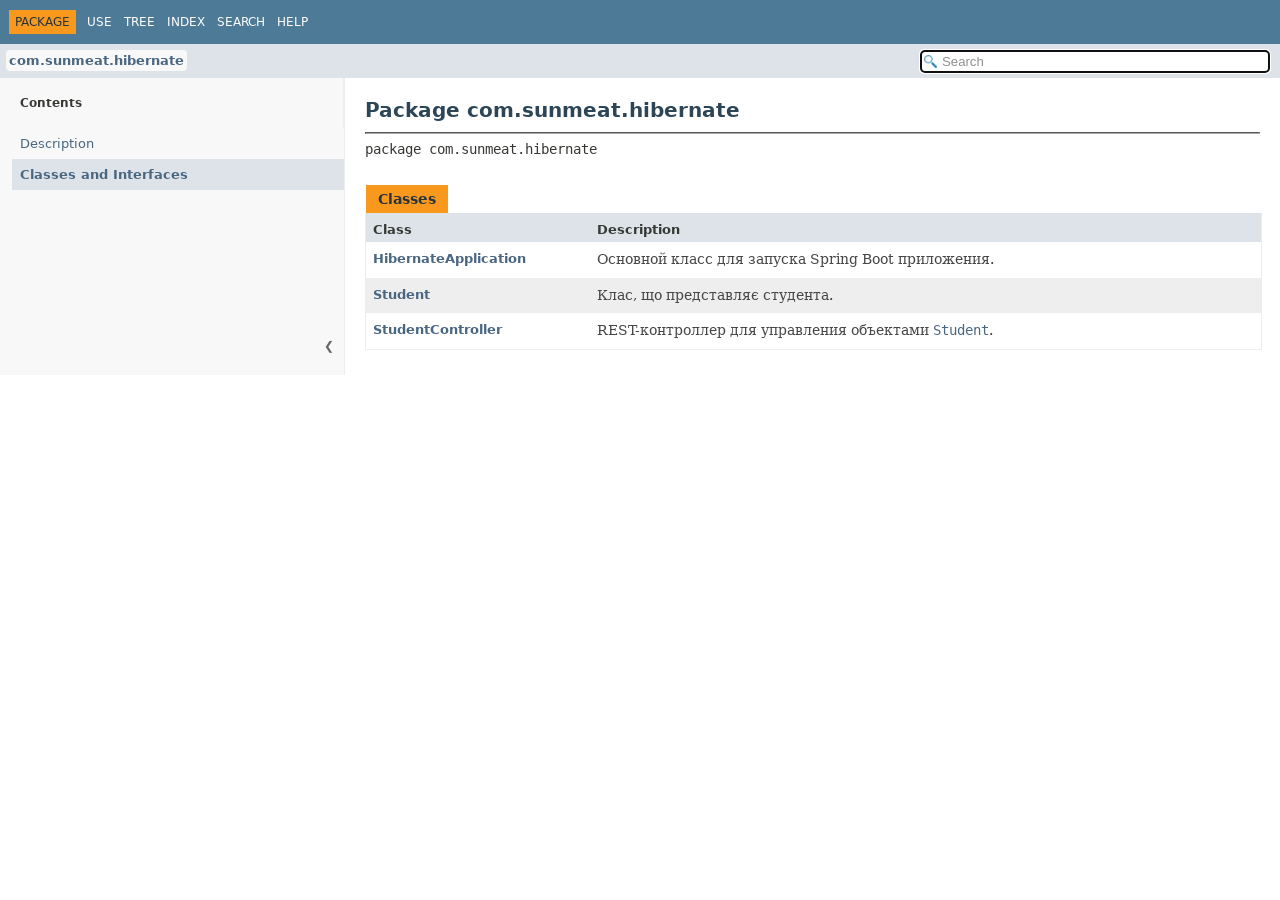
<file: hibernate/docs/index.html>
<!DOCTYPE HTML>
<html lang="ru">
<head>
<!-- Generated by javadoc (23) on Tue Nov 12 14:51:49 EET 2024 -->
<title>Generated Documentation (Untitled)</title>
<meta name="viewport" content="width=device-width, initial-scale=1">
<meta http-equiv="Content-Type" content="text/html; charset=utf-8">
<meta name="dc.created" content="2024-11-12">
<meta name="description" content="index redirect">
<meta name="generator" content="javadoc/IndexRedirectWriter">
<link rel="canonical" href="com/sunmeat/hibernate/package-summary.html">
<link rel="stylesheet" type="text/css" href="resource-files/stylesheet.css" title="Style">
<script type="text/javascript">window.location.replace('com/sunmeat/hibernate/package-summary.html')</script>
<noscript>
<meta http-equiv="Refresh" content="0;com/sunmeat/hibernate/package-summary.html">
</noscript>
</head>
<body class="index-redirect-page">
<main role="main">
<noscript>
<p>JavaScript is disabled on your browser.</p>
</noscript>
<p><a href="com/sunmeat/hibernate/package-summary.html">com/sunmeat/hibernate/package-summary.html</a></p>
</main>
</body>
</html>
</file>
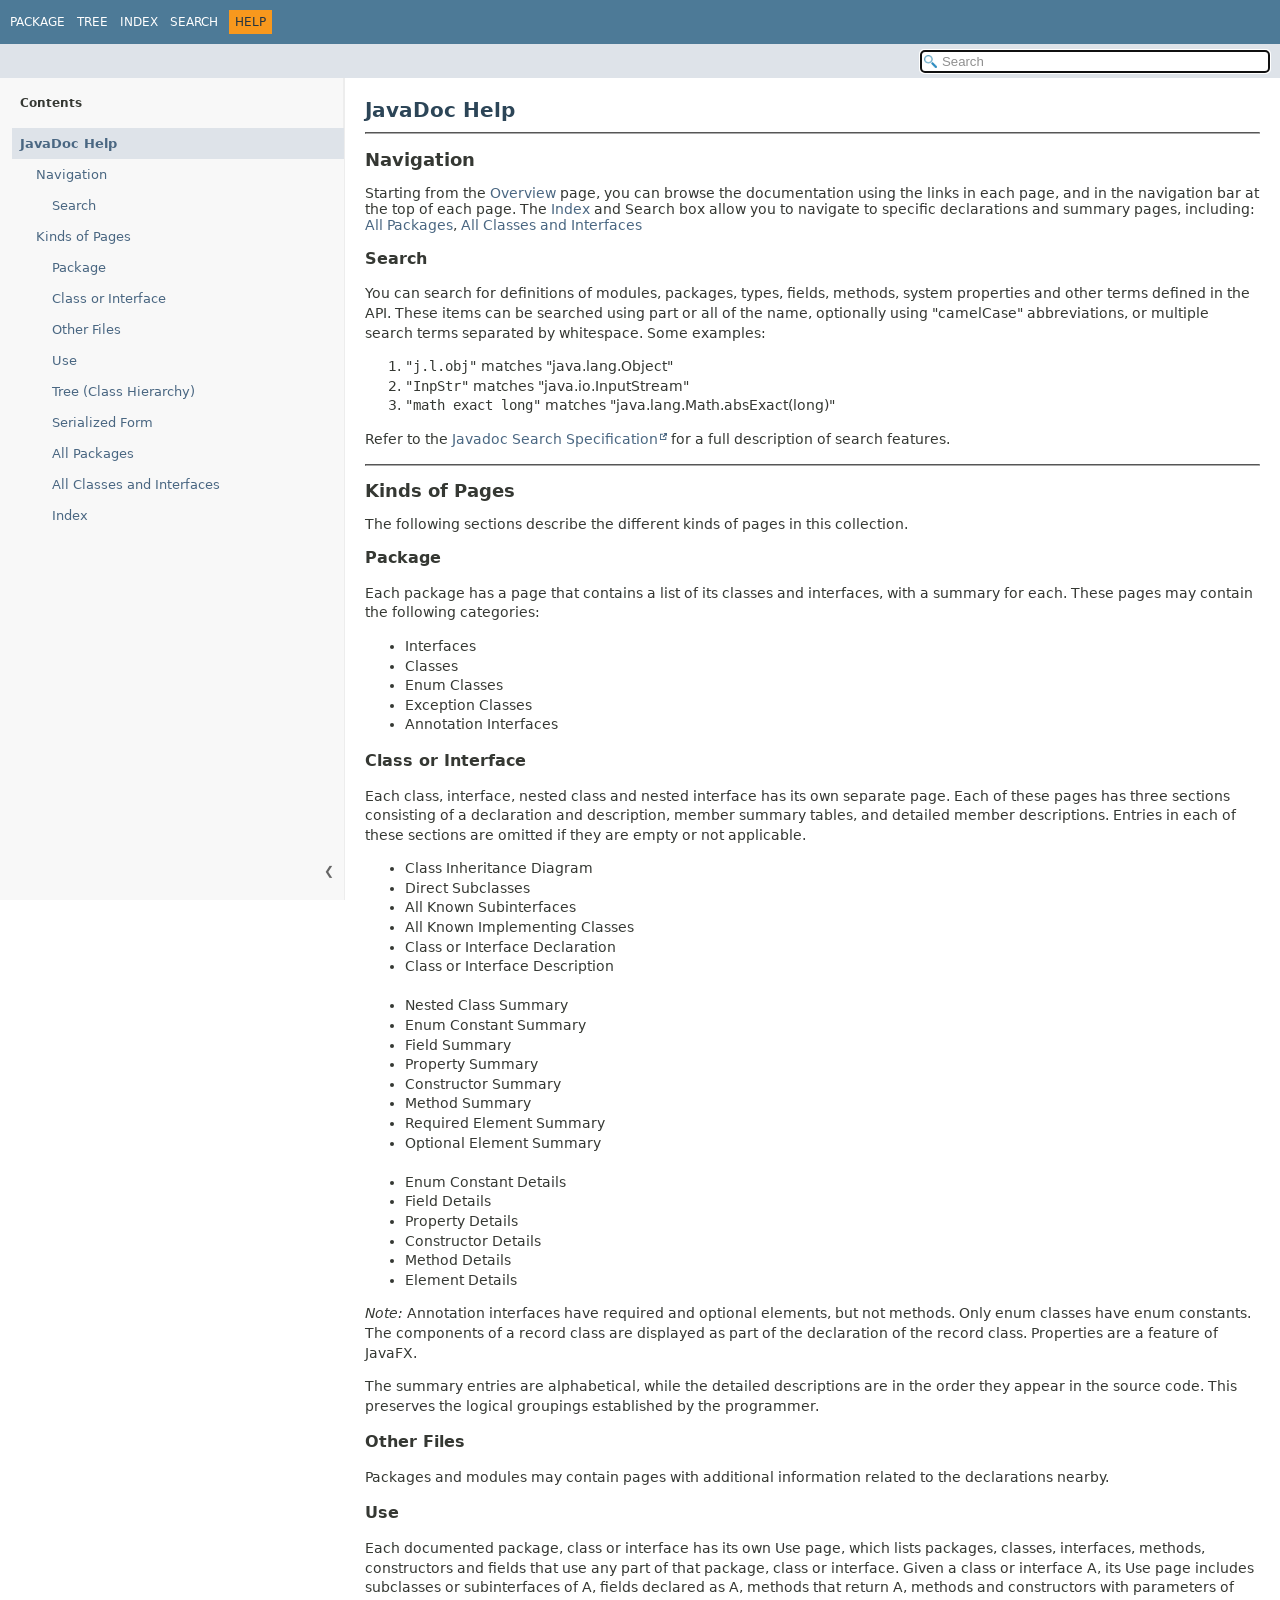
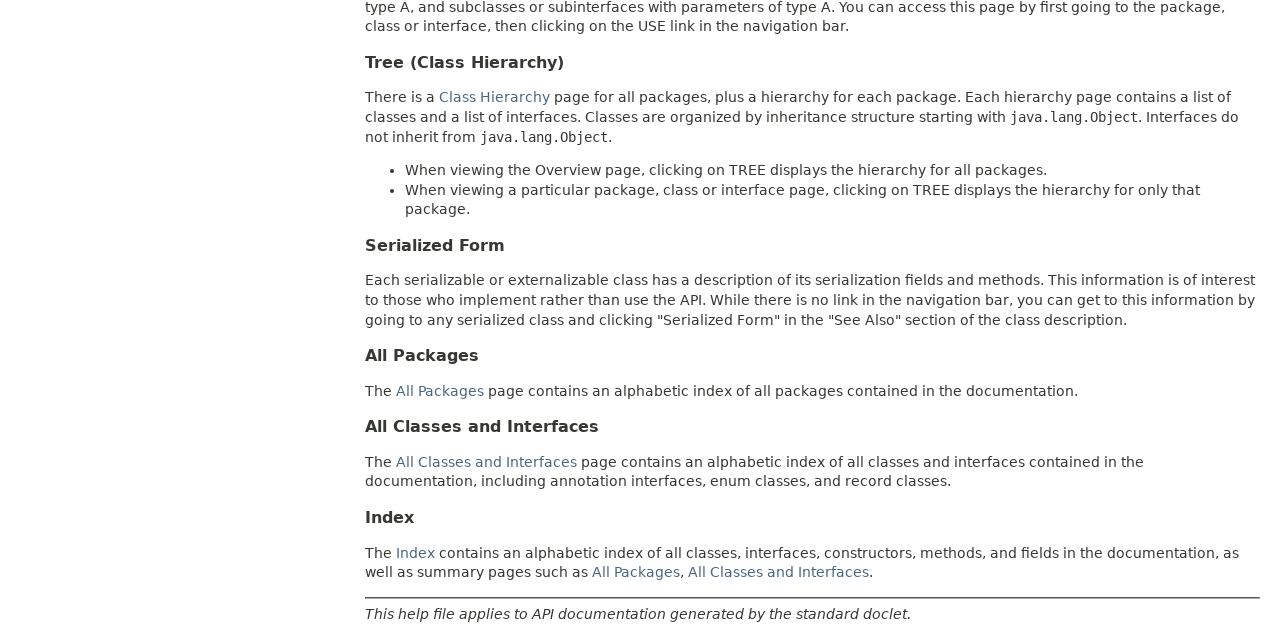
<file: hibernate/docs/help-doc.html>
<!DOCTYPE HTML>
<html lang="ru">
<head>
<!-- Generated by javadoc (23) on Tue Nov 12 14:51:49 EET 2024 -->
<title>API Help</title>
<meta name="viewport" content="width=device-width, initial-scale=1">
<meta http-equiv="Content-Type" content="text/html; charset=utf-8">
<meta name="dc.created" content="2024-11-12">
<meta name="description" content="help">
<meta name="generator" content="javadoc/HelpWriter">
<link rel="stylesheet" type="text/css" href="resource-files/jquery-ui.min.css" title="Style">
<link rel="stylesheet" type="text/css" href="resource-files/stylesheet.css" title="Style">
<script type="text/javascript" src="script-files/script.js"></script>
<script type="text/javascript" src="script-files/jquery-3.7.1.min.js"></script>
<script type="text/javascript" src="script-files/jquery-ui.min.js"></script>
</head>
<body class="help-page">
<script type="text/javascript">const pathtoroot = "./";
loadScripts(document, 'script');</script>
<noscript>
<div>JavaScript is disabled on your browser.</div>
</noscript>
<header role="banner">
<nav role="navigation">
<!-- ========= START OF TOP NAVBAR ======= -->
<div class="top-nav" id="navbar-top">
<div class="nav-content">
<div class="nav-menu-button"><button id="navbar-toggle-button" aria-controls="navbar-top" aria-expanded="false" aria-label="Toggle navigation links"><span class="nav-bar-toggle-icon">&nbsp;</span><span class="nav-bar-toggle-icon">&nbsp;</span><span class="nav-bar-toggle-icon">&nbsp;</span></button></div>
<div class="skip-nav"><a href="#skip-navbar-top" title="Skip navigation links">Skip navigation links</a></div>
<ul id="navbar-top-firstrow" class="nav-list" title="Navigation">
<li><a href="com/sunmeat/hibernate/package-summary.html">Package</a></li>
<li><a href="overview-tree.html">Tree</a></li>
<li><a href="index-files/index-1.html">Index</a></li>
<li><a href="search.html">Search</a></li>
<li class="nav-bar-cell1-rev">Help</li>
</ul>
</div>
</div>
<div class="sub-nav">
<div class="nav-content">
<ol class="sub-nav-list"></ol>
<div class="nav-list-search">
<input type="text" id="search-input" disabled placeholder="Search" aria-label="Search in documentation" autocomplete="off">
<input type="reset" id="reset-search" disabled value="Reset">
</div>
</div>
</div>
<!-- ========= END OF TOP NAVBAR ========= -->
<span class="skip-nav" id="skip-navbar-top"></span></nav>
</header>
<div class="main-grid">
<nav role="navigation" class="toc" aria-label="Table of contents">
<div class="toc-header">Contents</div>
<button class="hide-sidebar"><span>Hide sidebar&nbsp;</span>&#10094;</button><button class="show-sidebar">&#10095;<span>&nbsp;Show sidebar</span></button>
<ol class="toc-list">
<li><a href="#" tabindex="0">JavaDoc Help</a>
<ol class="toc-list">
<li><a href="#help-navigation" tabindex="0">Navigation</a>
<ol class="toc-list">
<li><a href="#search" tabindex="0">Search</a></li>
</ol>
</li>
<li><a href="#help-pages" tabindex="0">Kinds of Pages</a>
<ol class="toc-list">
<li><a href="#package" tabindex="0">Package</a></li>
<li><a href="#class" tabindex="0">Class or Interface</a></li>
<li><a href="#doc-file" tabindex="0">Other Files</a></li>
<li><a href="#use" tabindex="0">Use</a></li>
<li><a href="#tree" tabindex="0">Tree (Class Hierarchy)</a></li>
<li><a href="#serialized-form" tabindex="0">Serialized Form</a></li>
<li><a href="#all-packages" tabindex="0">All Packages</a></li>
<li><a href="#all-classes" tabindex="0">All Classes and Interfaces</a></li>
<li><a href="#index" tabindex="0">Index</a></li>
</ol>
</li>
</ol>
</li>
</ol>
</nav>
<main role="main">
<h1 class="title">JavaDoc Help</h1>
<hr>
<div class="sub-title">
<h2 id="help-navigation">Navigation</h2>
Starting from the <a href="index.html">Overview</a> page, you can browse the documentation using the links in each page, and in the navigation bar at the top of each page. The <a href="index-files/index-1.html">Index</a> and Search box allow you to navigate to specific declarations and summary pages, including: <a href="allpackages-index.html">All Packages</a>, <a href="allclasses-index.html">All Classes and Interfaces</a>
<section class="help-section" id="search">
<h3>Search</h3>
<p>You can search for definitions of modules, packages, types, fields, methods, system properties and other terms defined in the API. These items can be searched using part or all of the name, optionally using "camelCase" abbreviations, or multiple search terms separated by whitespace. Some examples:</p>
<ol class="toc-list">
<li><code>"j.l.obj"</code> matches "java.lang.Object"</li>
<li><code>"InpStr"</code> matches "java.io.InputStream"</li>
<li><code>"math exact long"</code> matches "java.lang.Math.absExact(long)"</li>
</ol>
<p>Refer to the <a href="https://docs.oracle.com/en/java/javase/23/docs/specs/javadoc/javadoc-search-spec.html">Javadoc Search Specification</a> for a full description of search features.</p>
</section>
</div>
<hr>
<div class="sub-title">
<h2 id="help-pages">Kinds of Pages</h2>
The following sections describe the different kinds of pages in this collection.
<section class="help-section" id="package">
<h3>Package</h3>
<p>Each package has a page that contains a list of its classes and interfaces, with a summary for each. These pages may contain the following categories:</p>
<ul class="help-section-list">
<li>Interfaces</li>
<li>Classes</li>
<li>Enum Classes</li>
<li>Exception Classes</li>
<li>Annotation Interfaces</li>
</ul>
</section>
<section class="help-section" id="class">
<h3>Class or Interface</h3>
<p>Each class, interface, nested class and nested interface has its own separate page. Each of these pages has three sections consisting of a declaration and description, member summary tables, and detailed member descriptions. Entries in each of these sections are omitted if they are empty or not applicable.</p>
<ul class="help-section-list">
<li>Class Inheritance Diagram</li>
<li>Direct Subclasses</li>
<li>All Known Subinterfaces</li>
<li>All Known Implementing Classes</li>
<li>Class or Interface Declaration</li>
<li>Class or Interface Description</li>
</ul>
<br>
<ul class="help-section-list">
<li>Nested Class Summary</li>
<li>Enum Constant Summary</li>
<li>Field Summary</li>
<li>Property Summary</li>
<li>Constructor Summary</li>
<li>Method Summary</li>
<li>Required Element Summary</li>
<li>Optional Element Summary</li>
</ul>
<br>
<ul class="help-section-list">
<li>Enum Constant Details</li>
<li>Field Details</li>
<li>Property Details</li>
<li>Constructor Details</li>
<li>Method Details</li>
<li>Element Details</li>
</ul>
<p><span class="help-note">Note:</span> Annotation interfaces have required and optional elements, but not methods. Only enum classes have enum constants. The components of a record class are displayed as part of the declaration of the record class. Properties are a feature of JavaFX.</p>
<p>The summary entries are alphabetical, while the detailed descriptions are in the order they appear in the source code. This preserves the logical groupings established by the programmer.</p>
</section>
<section class="help-section" id="doc-file">
<h3>Other Files</h3>
<p>Packages and modules may contain pages with additional information related to the declarations nearby.</p>
</section>
<section class="help-section" id="use">
<h3>Use</h3>
<p>Each documented package, class or interface has its own Use page, which lists packages, classes, interfaces, methods, constructors and fields that use any part of that package, class or interface. Given a class or interface A, its Use page includes subclasses or subinterfaces of A, fields declared as A, methods that return A, methods and constructors with parameters of type A, and subclasses or subinterfaces with parameters of type A. You can access this page by first going to the package, class or interface, then clicking on the USE link in the navigation bar.</p>
</section>
<section class="help-section" id="tree">
<h3>Tree (Class Hierarchy)</h3>
<p>There is a <a href="overview-tree.html">Class Hierarchy</a> page for all packages, plus a hierarchy for each package. Each hierarchy page contains a list of classes and a list of interfaces. Classes are organized by inheritance structure starting with <code>java.lang.Object</code>. Interfaces do not inherit from <code>java.lang.Object</code>.</p>
<ul class="help-section-list">
<li>When viewing the Overview page, clicking on TREE displays the hierarchy for all packages.</li>
<li>When viewing a particular package, class or interface page, clicking on TREE displays the hierarchy for only that package.</li>
</ul>
</section>
<section class="help-section" id="serialized-form">
<h3>Serialized Form</h3>
<p>Each serializable or externalizable class has a description of its serialization fields and methods. This information is of interest to those who implement rather than use the API. While there is no link in the navigation bar, you can get to this information by going to any serialized class and clicking "Serialized Form" in the "See Also" section of the class description.</p>
</section>
<section class="help-section" id="all-packages">
<h3>All Packages</h3>
<p>The <a href="allpackages-index.html">All Packages</a> page contains an alphabetic index of all packages contained in the documentation.</p>
</section>
<section class="help-section" id="all-classes">
<h3>All Classes and Interfaces</h3>
<p>The <a href="allclasses-index.html">All Classes and Interfaces</a> page contains an alphabetic index of all classes and interfaces contained in the documentation, including annotation interfaces, enum classes, and record classes.</p>
</section>
<section class="help-section" id="index">
<h3>Index</h3>
<p>The <a href="index-files/index-1.html">Index</a> contains an alphabetic index of all classes, interfaces, constructors, methods, and fields in the documentation, as well as summary pages such as <a href="allpackages-index.html">All Packages</a>, <a href="allclasses-index.html">All Classes and Interfaces</a>.</p>
</section>
</div>
<hr>
<span class="help-footnote">This help file applies to API documentation generated by the standard doclet.</span></main>
</div>
</body>
</html>
</file>
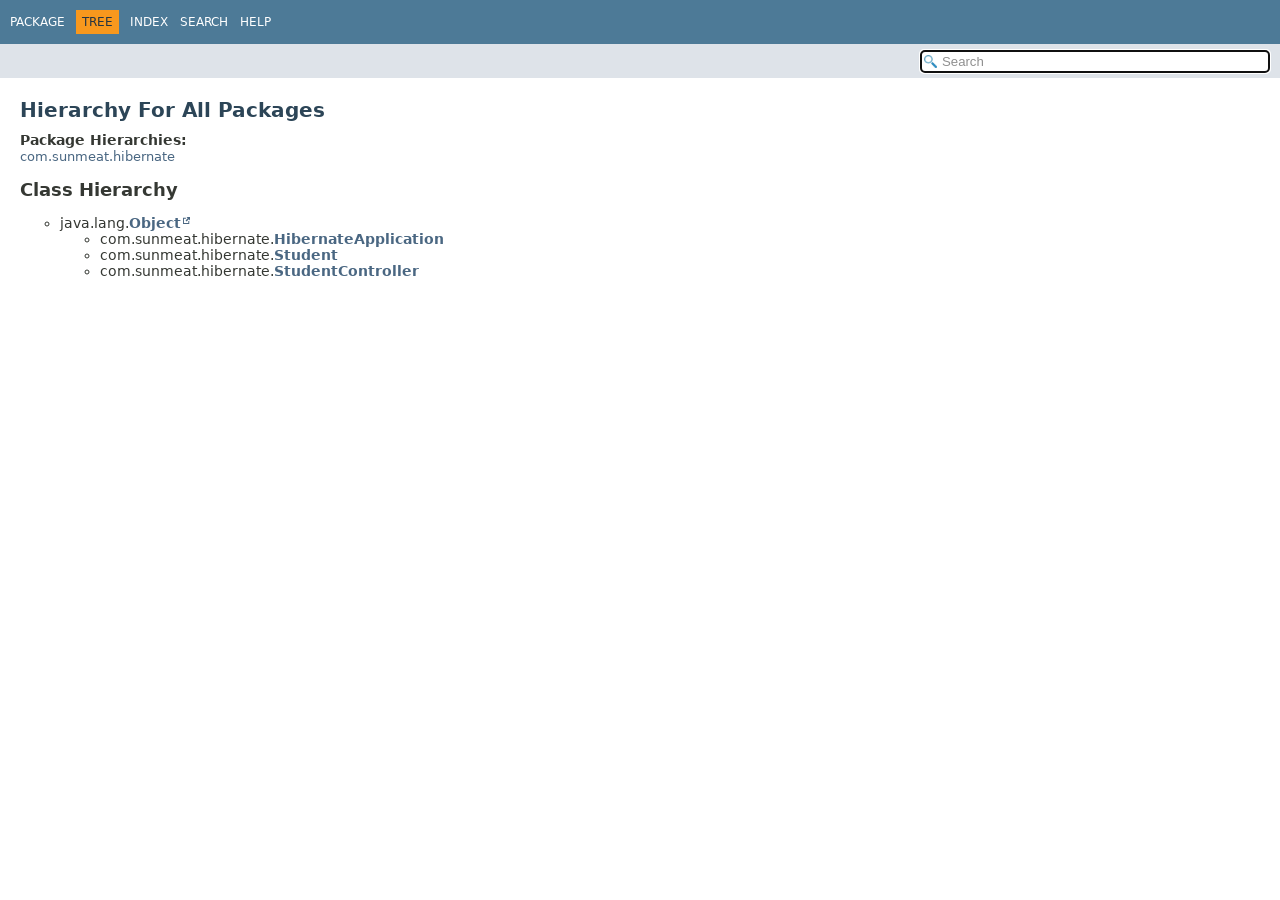
<file: hibernate/docs/overview-tree.html>
<!DOCTYPE HTML>
<html lang="ru">
<head>
<!-- Generated by javadoc (23) on Tue Nov 12 14:51:49 EET 2024 -->
<title>Class Hierarchy</title>
<meta name="viewport" content="width=device-width, initial-scale=1">
<meta http-equiv="Content-Type" content="text/html; charset=utf-8">
<meta name="dc.created" content="2024-11-12">
<meta name="description" content="class tree">
<meta name="generator" content="javadoc/TreeWriter">
<link rel="stylesheet" type="text/css" href="resource-files/jquery-ui.min.css" title="Style">
<link rel="stylesheet" type="text/css" href="resource-files/stylesheet.css" title="Style">
<script type="text/javascript" src="script-files/script.js"></script>
<script type="text/javascript" src="script-files/jquery-3.7.1.min.js"></script>
<script type="text/javascript" src="script-files/jquery-ui.min.js"></script>
</head>
<body class="tree-page">
<script type="text/javascript">const pathtoroot = "./";
loadScripts(document, 'script');</script>
<noscript>
<div>JavaScript is disabled on your browser.</div>
</noscript>
<header role="banner">
<nav role="navigation">
<!-- ========= START OF TOP NAVBAR ======= -->
<div class="top-nav" id="navbar-top">
<div class="nav-content">
<div class="nav-menu-button"><button id="navbar-toggle-button" aria-controls="navbar-top" aria-expanded="false" aria-label="Toggle navigation links"><span class="nav-bar-toggle-icon">&nbsp;</span><span class="nav-bar-toggle-icon">&nbsp;</span><span class="nav-bar-toggle-icon">&nbsp;</span></button></div>
<div class="skip-nav"><a href="#skip-navbar-top" title="Skip navigation links">Skip navigation links</a></div>
<ul id="navbar-top-firstrow" class="nav-list" title="Navigation">
<li><a href="com/sunmeat/hibernate/package-summary.html">Package</a></li>
<li class="nav-bar-cell1-rev">Tree</li>
<li><a href="index-files/index-1.html">Index</a></li>
<li><a href="search.html">Search</a></li>
<li><a href="help-doc.html#tree">Help</a></li>
</ul>
</div>
</div>
<div class="sub-nav">
<div class="nav-content">
<ol class="sub-nav-list"></ol>
<div class="nav-list-search">
<input type="text" id="search-input" disabled placeholder="Search" aria-label="Search in documentation" autocomplete="off">
<input type="reset" id="reset-search" disabled value="Reset">
</div>
</div>
</div>
<!-- ========= END OF TOP NAVBAR ========= -->
<span class="skip-nav" id="skip-navbar-top"></span></nav>
</header>
<div class="main-grid">
<main role="main">
<div class="header">
<h1 class="title">Hierarchy For All Packages</h1>
</div>
<span class="package-hierarchy-label">Package Hierarchies:</span>
<ul class="horizontal contents-list">
<li><a href="com/sunmeat/hibernate/package-tree.html">com.sunmeat.hibernate</a></li>
</ul>
<section class="hierarchy">
<h2 title="Class Hierarchy">Class Hierarchy</h2>
<ul>
<li class="circle">java.lang.<a href="https://docs.oracle.com/en/java/javase/23/docs/api/java.base/java/lang/Object.html" class="type-name-link external-link" title="class or interface in java.lang">Object</a>
<ul>
<li class="circle">com.sunmeat.hibernate.<a href="com/sunmeat/hibernate/HibernateApplication.html" class="type-name-link" title="class in com.sunmeat.hibernate">HibernateApplication</a></li>
<li class="circle">com.sunmeat.hibernate.<a href="com/sunmeat/hibernate/Student.html" class="type-name-link" title="class in com.sunmeat.hibernate">Student</a></li>
<li class="circle">com.sunmeat.hibernate.<a href="com/sunmeat/hibernate/StudentController.html" class="type-name-link" title="class in com.sunmeat.hibernate">StudentController</a></li>
</ul>
</li>
</ul>
</section>
</main>
</div>
</body>
</html>
</file>
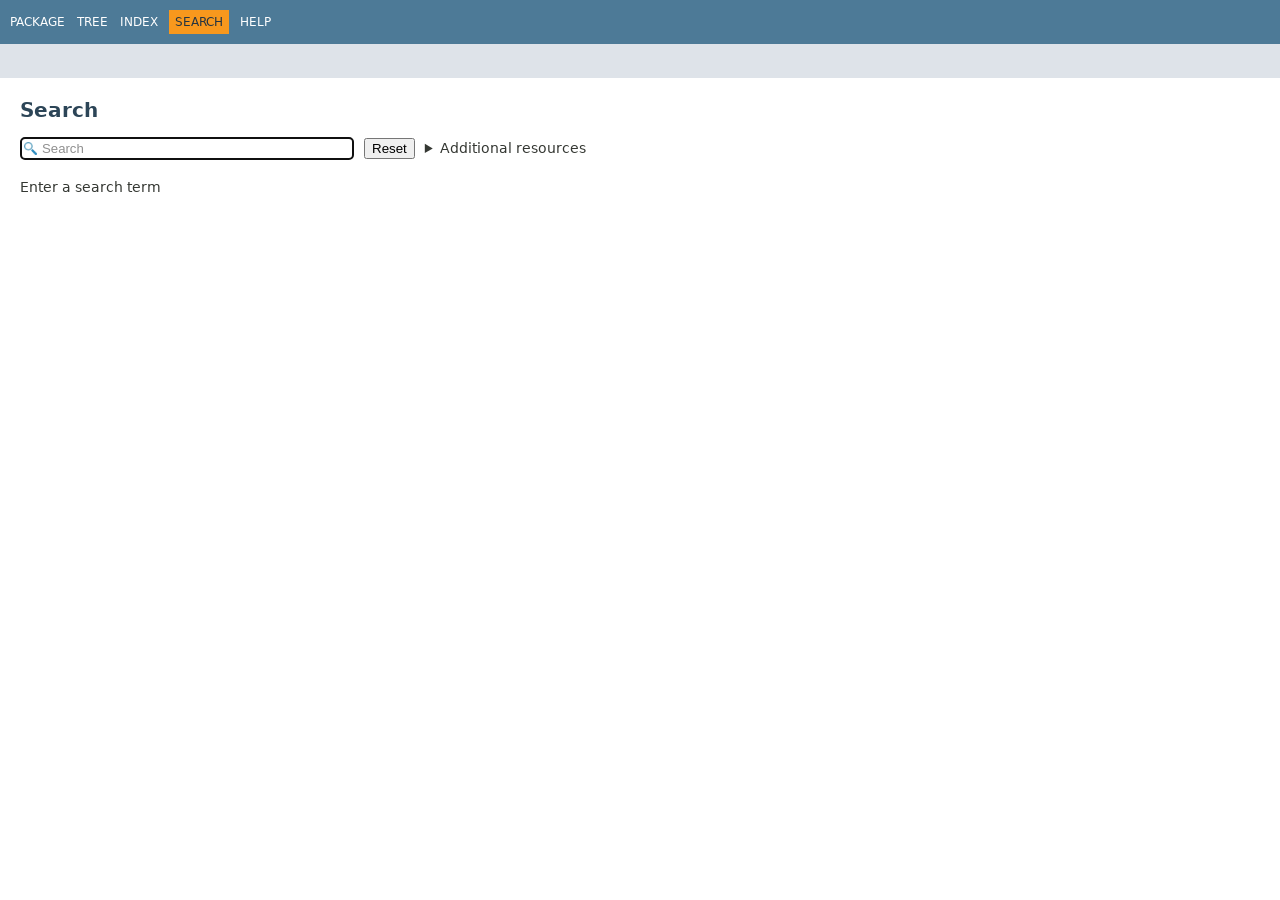
<file: hibernate/docs/search.html>
<!DOCTYPE HTML>
<html lang="ru">
<head>
<!-- Generated by javadoc (23) on Tue Nov 12 14:51:49 EET 2024 -->
<title>Search</title>
<meta name="viewport" content="width=device-width, initial-scale=1">
<meta http-equiv="Content-Type" content="text/html; charset=utf-8">
<meta name="dc.created" content="2024-11-12">
<meta name="description" content="search">
<meta name="generator" content="javadoc/SearchWriter">
<link rel="stylesheet" type="text/css" href="resource-files/jquery-ui.min.css" title="Style">
<link rel="stylesheet" type="text/css" href="resource-files/stylesheet.css" title="Style">
<script type="text/javascript" src="script-files/script.js"></script>
<script type="text/javascript" src="script-files/jquery-3.7.1.min.js"></script>
<script type="text/javascript" src="script-files/jquery-ui.min.js"></script>
</head>
<body class="search-page">
<script type="text/javascript">const pathtoroot = "./";
loadScripts(document, 'script');</script>
<noscript>
<div>JavaScript is disabled on your browser.</div>
</noscript>
<header role="banner">
<nav role="navigation">
<!-- ========= START OF TOP NAVBAR ======= -->
<div class="top-nav" id="navbar-top">
<div class="nav-content">
<div class="nav-menu-button"><button id="navbar-toggle-button" aria-controls="navbar-top" aria-expanded="false" aria-label="Toggle navigation links"><span class="nav-bar-toggle-icon">&nbsp;</span><span class="nav-bar-toggle-icon">&nbsp;</span><span class="nav-bar-toggle-icon">&nbsp;</span></button></div>
<div class="skip-nav"><a href="#skip-navbar-top" title="Skip navigation links">Skip navigation links</a></div>
<ul id="navbar-top-firstrow" class="nav-list" title="Navigation">
<li><a href="com/sunmeat/hibernate/package-summary.html">Package</a></li>
<li><a href="overview-tree.html">Tree</a></li>
<li><a href="index-files/index-1.html">Index</a></li>
<li class="nav-bar-cell1-rev">Search</li>
<li><a href="help-doc.html#search">Help</a></li>
</ul>
</div>
</div>
<div class="sub-nav">
<div class="nav-content">
<ol class="sub-nav-list"></ol>
</div>
</div>
<!-- ========= END OF TOP NAVBAR ========= -->
<span class="skip-nav" id="skip-navbar-top"></span></nav>
</header>
<div class="main-grid">
<main role="main">
<h1 class="title">Search</h1>
<div>
<input type="text" id="page-search-input" disabled placeholder="Search" aria-label="Search in documentation" autocomplete="off">
<input type="reset" id="page-search-reset" disabled value="Reset" style="margin: 6px;">
<details class="page-search-details">
<summary id="page-search-expand">Additional resources</summary>
</details>
</div>
<div class="page-search-info">
<p>The <a href="help-doc.html#search">help page</a> provides an introduction to the scope and syntax of JavaDoc search.</p>
<p>You can use the &lt;ctrl&gt; or &lt;cmd&gt; keys in combination with the left and right arrow keys to switch between result tabs in this page.</p>
<p>The URL template below may be used to configure this page as a search engine in browsers that support this feature. It has been tested to work in Google Chrome and Mozilla Firefox. Note that other browsers may not support this feature or require a different URL format.</p>
<span id="page-search-link">link</span><button class="copy" aria-label="Copy URL" id="page-search-copy"><img src="resource-files/copy.svg" alt="Copy URL"><span data-copied="Copied!">Copy</span></button>
<p>
<input type="checkbox" id="search-redirect" disabled>
<label for="search-redirect">Redirect to first result</label></p>
</div>
<p id="page-search-notify">Loading search index...</p>
<div id="result-section" style="display: none;">
<div id="result-container"></div>
<script type="text/javascript" src="script-files/search-page.js"></script>
</div>
</main>
</div>
</body>
</html>
</file>
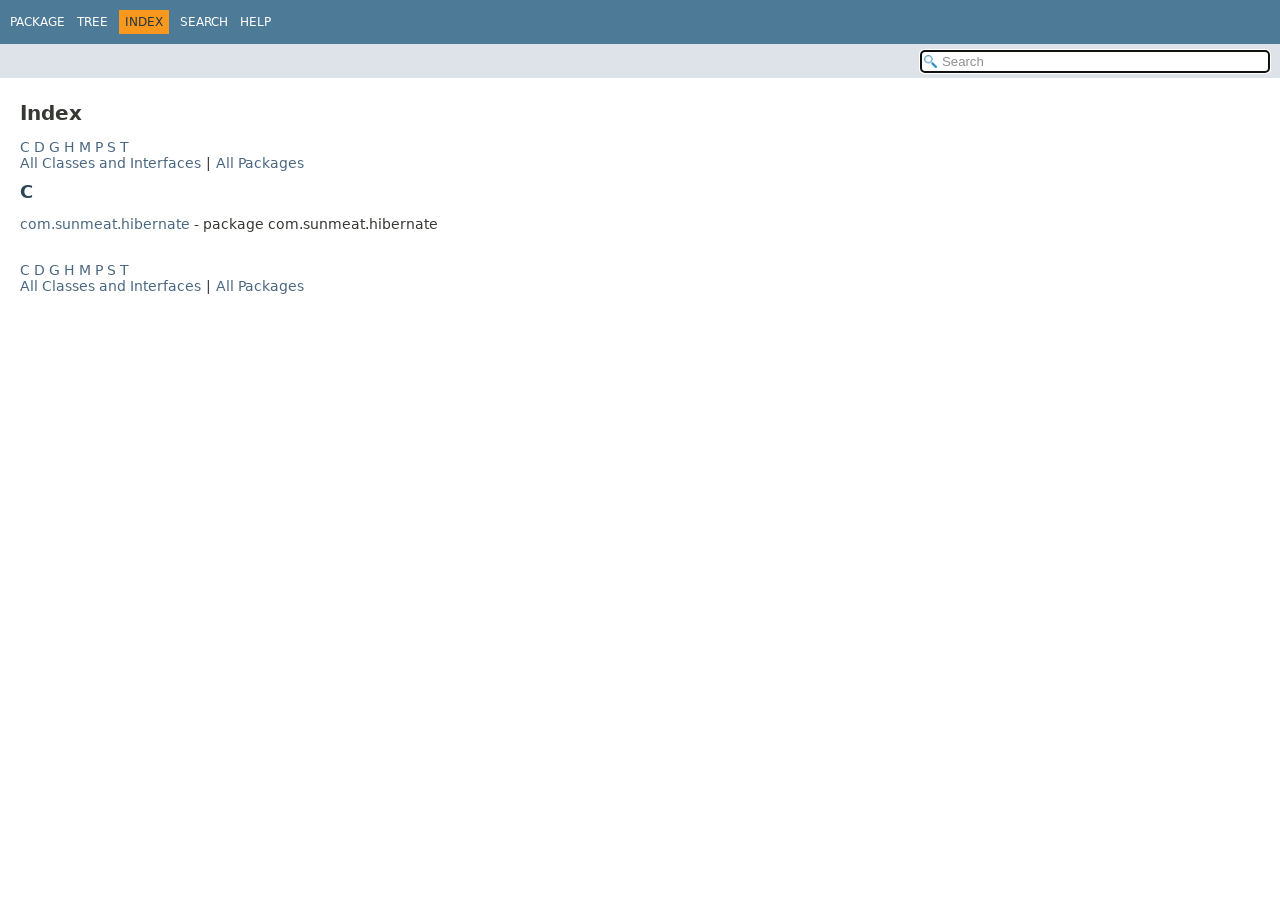
<file: hibernate/docs/index-files/index-1.html>
<!DOCTYPE HTML>
<html lang="ru">
<head>
<!-- Generated by javadoc (23) on Tue Nov 12 14:51:49 EET 2024 -->
<title>C-Index</title>
<meta name="viewport" content="width=device-width, initial-scale=1">
<meta http-equiv="Content-Type" content="text/html; charset=utf-8">
<meta name="dc.created" content="2024-11-12">
<meta name="description" content="index: C">
<meta name="generator" content="javadoc/IndexWriter">
<link rel="stylesheet" type="text/css" href="../resource-files/jquery-ui.min.css" title="Style">
<link rel="stylesheet" type="text/css" href="../resource-files/stylesheet.css" title="Style">
<script type="text/javascript" src="../script-files/script.js"></script>
<script type="text/javascript" src="../script-files/jquery-3.7.1.min.js"></script>
<script type="text/javascript" src="../script-files/jquery-ui.min.js"></script>
</head>
<body class="index-page">
<script type="text/javascript">const pathtoroot = "../";
loadScripts(document, 'script');</script>
<noscript>
<div>JavaScript is disabled on your browser.</div>
</noscript>
<header role="banner">
<nav role="navigation">
<!-- ========= START OF TOP NAVBAR ======= -->
<div class="top-nav" id="navbar-top">
<div class="nav-content">
<div class="nav-menu-button"><button id="navbar-toggle-button" aria-controls="navbar-top" aria-expanded="false" aria-label="Toggle navigation links"><span class="nav-bar-toggle-icon">&nbsp;</span><span class="nav-bar-toggle-icon">&nbsp;</span><span class="nav-bar-toggle-icon">&nbsp;</span></button></div>
<div class="skip-nav"><a href="#skip-navbar-top" title="Skip navigation links">Skip navigation links</a></div>
<ul id="navbar-top-firstrow" class="nav-list" title="Navigation">
<li><a href="../com/sunmeat/hibernate/package-summary.html">Package</a></li>
<li><a href="../overview-tree.html">Tree</a></li>
<li class="nav-bar-cell1-rev">Index</li>
<li><a href="../search.html">Search</a></li>
<li><a href="../help-doc.html#index">Help</a></li>
</ul>
</div>
</div>
<div class="sub-nav">
<div class="nav-content">
<ol class="sub-nav-list"></ol>
<div class="nav-list-search">
<input type="text" id="search-input" disabled placeholder="Search" aria-label="Search in documentation" autocomplete="off">
<input type="reset" id="reset-search" disabled value="Reset">
</div>
</div>
</div>
<!-- ========= END OF TOP NAVBAR ========= -->
<span class="skip-nav" id="skip-navbar-top"></span></nav>
</header>
<div class="main-grid">
<main role="main">
<div class="header">
<h1>Index</h1>
</div>
<a href="index-1.html">C</a>&nbsp;<a href="index-2.html">D</a>&nbsp;<a href="index-3.html">G</a>&nbsp;<a href="index-4.html">H</a>&nbsp;<a href="index-5.html">M</a>&nbsp;<a href="index-6.html">P</a>&nbsp;<a href="index-7.html">S</a>&nbsp;<a href="index-8.html">T</a>&nbsp;<br><a href="../allclasses-index.html">All&nbsp;Classes&nbsp;and&nbsp;Interfaces</a><span class="vertical-separator">|</span><a href="../allpackages-index.html">All&nbsp;Packages</a>
<h2 class="title" id="I:C">C</h2>
<dl class="index">
<dt><a href="../com/sunmeat/hibernate/package-summary.html">com.sunmeat.hibernate</a> - package com.sunmeat.hibernate</dt>
<dd>&nbsp;</dd>
</dl>
<a href="index-1.html">C</a>&nbsp;<a href="index-2.html">D</a>&nbsp;<a href="index-3.html">G</a>&nbsp;<a href="index-4.html">H</a>&nbsp;<a href="index-5.html">M</a>&nbsp;<a href="index-6.html">P</a>&nbsp;<a href="index-7.html">S</a>&nbsp;<a href="index-8.html">T</a>&nbsp;<br><a href="../allclasses-index.html">All&nbsp;Classes&nbsp;and&nbsp;Interfaces</a><span class="vertical-separator">|</span><a href="../allpackages-index.html">All&nbsp;Packages</a></main>
</div>
</body>
</html>
</file>
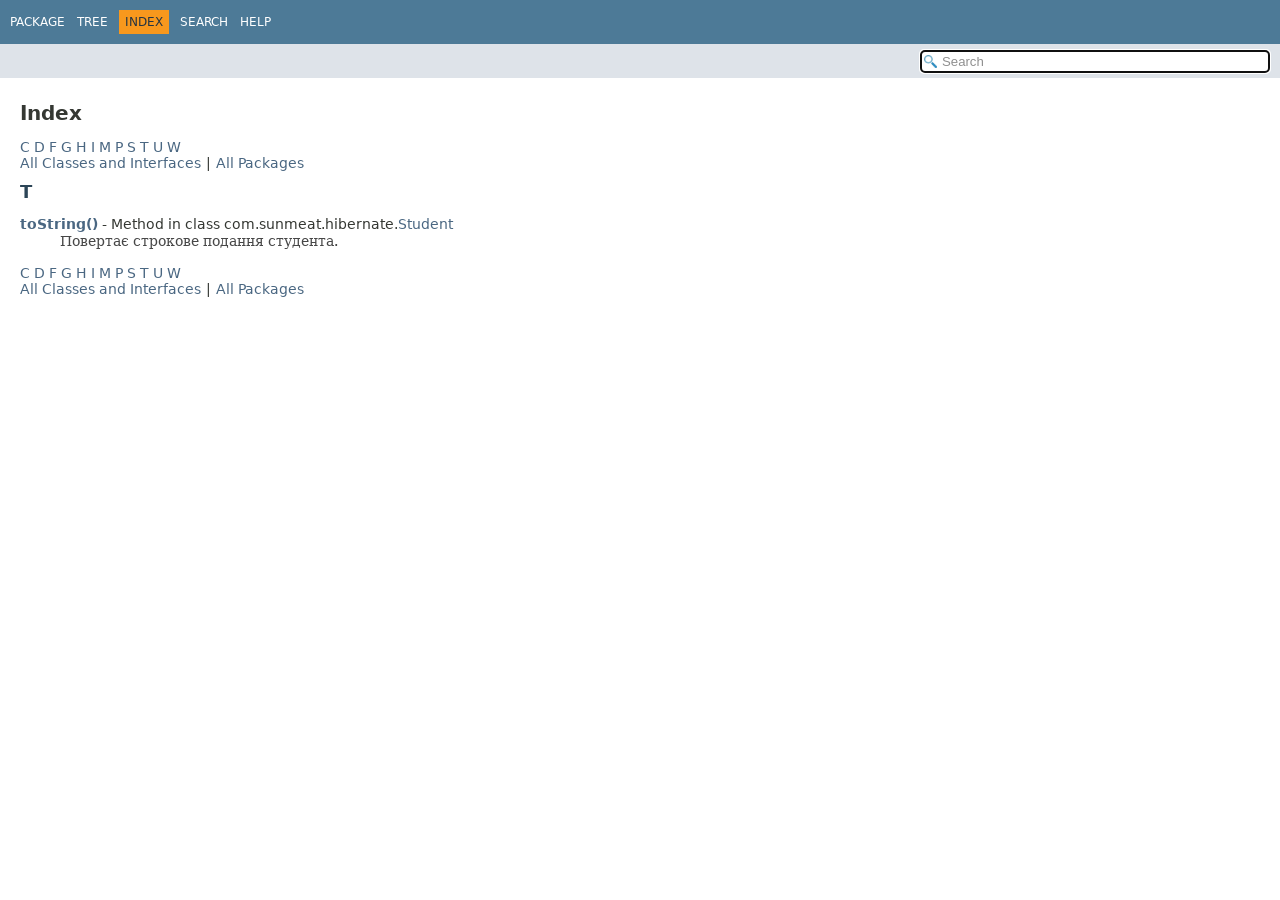
<file: hibernate/docs/index-files/index-10.html>
<!DOCTYPE HTML>
<html lang="ru">
<head>
<!-- Generated by javadoc (23) on Tue Nov 12 14:28:50 EET 2024 -->
<title>T-Index</title>
<meta name="viewport" content="width=device-width, initial-scale=1">
<meta http-equiv="Content-Type" content="text/html; charset=utf-8">
<meta name="dc.created" content="2024-11-12">
<meta name="description" content="index: T">
<meta name="generator" content="javadoc/IndexWriter">
<link rel="stylesheet" type="text/css" href="../resource-files/jquery-ui.min.css" title="Style">
<link rel="stylesheet" type="text/css" href="../resource-files/stylesheet.css" title="Style">
<script type="text/javascript" src="../script-files/script.js"></script>
<script type="text/javascript" src="../script-files/jquery-3.7.1.min.js"></script>
<script type="text/javascript" src="../script-files/jquery-ui.min.js"></script>
</head>
<body class="index-page">
<script type="text/javascript">const pathtoroot = "../";
loadScripts(document, 'script');</script>
<noscript>
<div>JavaScript is disabled on your browser.</div>
</noscript>
<header role="banner">
<nav role="navigation">
<!-- ========= START OF TOP NAVBAR ======= -->
<div class="top-nav" id="navbar-top">
<div class="nav-content">
<div class="nav-menu-button"><button id="navbar-toggle-button" aria-controls="navbar-top" aria-expanded="false" aria-label="Toggle navigation links"><span class="nav-bar-toggle-icon">&nbsp;</span><span class="nav-bar-toggle-icon">&nbsp;</span><span class="nav-bar-toggle-icon">&nbsp;</span></button></div>
<div class="skip-nav"><a href="#skip-navbar-top" title="Skip navigation links">Skip navigation links</a></div>
<ul id="navbar-top-firstrow" class="nav-list" title="Navigation">
<li><a href="../com/sunmeat/hibernate/package-summary.html">Package</a></li>
<li><a href="../com/sunmeat/hibernate/package-tree.html">Tree</a></li>
<li class="nav-bar-cell1-rev">Index</li>
<li><a href="../search.html">Search</a></li>
<li><a href="../help-doc.html#index">Help</a></li>
</ul>
</div>
</div>
<div class="sub-nav">
<div class="nav-content">
<ol class="sub-nav-list"></ol>
<div class="nav-list-search">
<input type="text" id="search-input" disabled placeholder="Search" aria-label="Search in documentation" autocomplete="off">
<input type="reset" id="reset-search" disabled value="Reset">
</div>
</div>
</div>
<!-- ========= END OF TOP NAVBAR ========= -->
<span class="skip-nav" id="skip-navbar-top"></span></nav>
</header>
<div class="main-grid">
<main role="main">
<div class="header">
<h1>Index</h1>
</div>
<a href="index-1.html">C</a>&nbsp;<a href="index-2.html">D</a>&nbsp;<a href="index-3.html">F</a>&nbsp;<a href="index-4.html">G</a>&nbsp;<a href="index-5.html">H</a>&nbsp;<a href="index-6.html">I</a>&nbsp;<a href="index-7.html">M</a>&nbsp;<a href="index-8.html">P</a>&nbsp;<a href="index-9.html">S</a>&nbsp;<a href="index-10.html">T</a>&nbsp;<a href="index-11.html">U</a>&nbsp;<a href="index-12.html">W</a>&nbsp;<br><a href="../allclasses-index.html">All&nbsp;Classes&nbsp;and&nbsp;Interfaces</a><span class="vertical-separator">|</span><a href="../allpackages-index.html">All&nbsp;Packages</a>
<h2 class="title" id="I:T">T</h2>
<dl class="index">
<dt><a href="../com/sunmeat/hibernate/Student.html#toString()" class="member-name-link">toString()</a> - Method in class com.sunmeat.hibernate.<a href="../com/sunmeat/hibernate/Student.html" title="class in com.sunmeat.hibernate">Student</a></dt>
<dd>
<div class="block">Повертає строкове подання студента.</div>
</dd>
</dl>
<a href="index-1.html">C</a>&nbsp;<a href="index-2.html">D</a>&nbsp;<a href="index-3.html">F</a>&nbsp;<a href="index-4.html">G</a>&nbsp;<a href="index-5.html">H</a>&nbsp;<a href="index-6.html">I</a>&nbsp;<a href="index-7.html">M</a>&nbsp;<a href="index-8.html">P</a>&nbsp;<a href="index-9.html">S</a>&nbsp;<a href="index-10.html">T</a>&nbsp;<a href="index-11.html">U</a>&nbsp;<a href="index-12.html">W</a>&nbsp;<br><a href="../allclasses-index.html">All&nbsp;Classes&nbsp;and&nbsp;Interfaces</a><span class="vertical-separator">|</span><a href="../allpackages-index.html">All&nbsp;Packages</a></main>
</div>
</body>
</html>
</file>
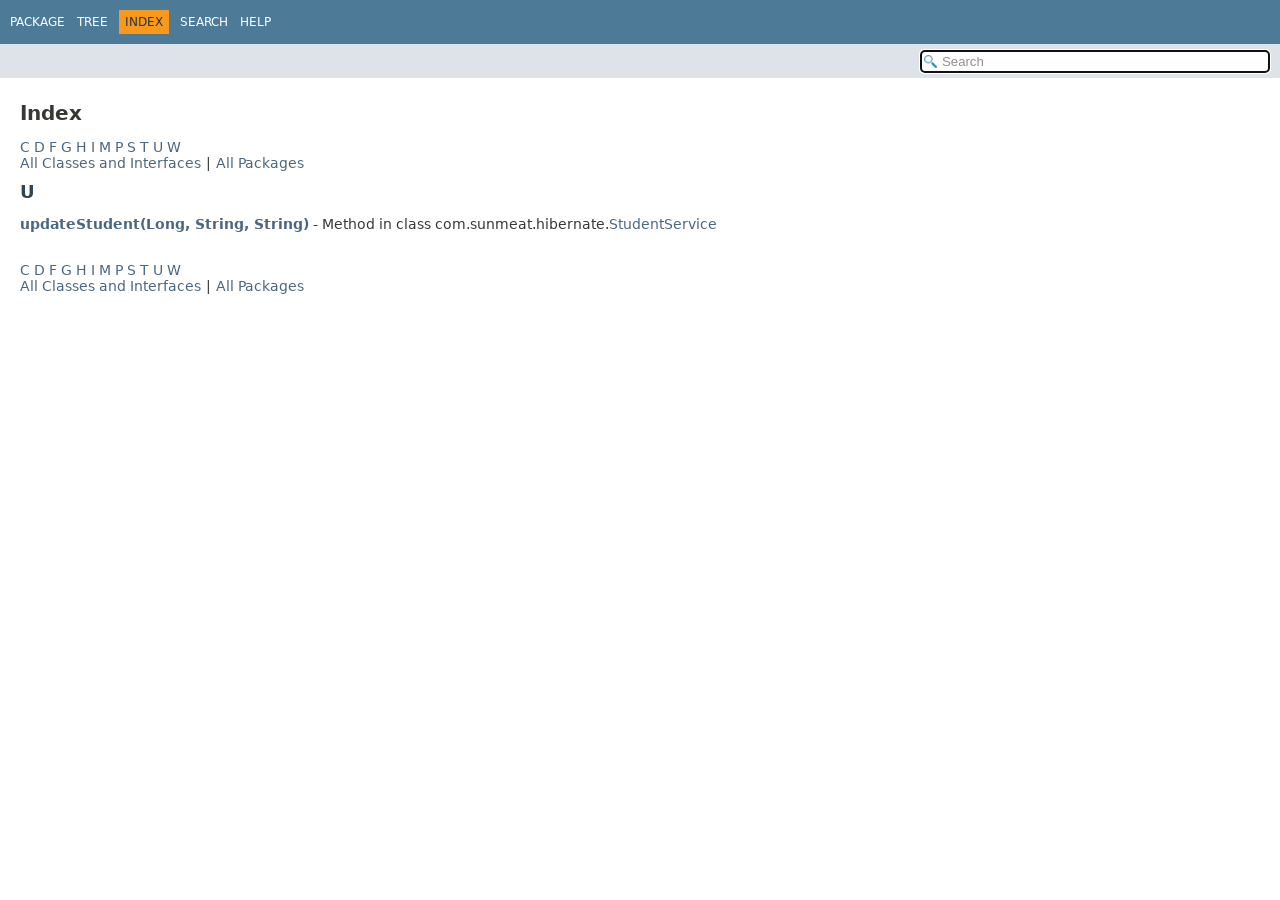
<file: hibernate/docs/index-files/index-11.html>
<!DOCTYPE HTML>
<html lang="ru">
<head>
<!-- Generated by javadoc (23) on Tue Nov 12 14:28:50 EET 2024 -->
<title>U-Index</title>
<meta name="viewport" content="width=device-width, initial-scale=1">
<meta http-equiv="Content-Type" content="text/html; charset=utf-8">
<meta name="dc.created" content="2024-11-12">
<meta name="description" content="index: U">
<meta name="generator" content="javadoc/IndexWriter">
<link rel="stylesheet" type="text/css" href="../resource-files/jquery-ui.min.css" title="Style">
<link rel="stylesheet" type="text/css" href="../resource-files/stylesheet.css" title="Style">
<script type="text/javascript" src="../script-files/script.js"></script>
<script type="text/javascript" src="../script-files/jquery-3.7.1.min.js"></script>
<script type="text/javascript" src="../script-files/jquery-ui.min.js"></script>
</head>
<body class="index-page">
<script type="text/javascript">const pathtoroot = "../";
loadScripts(document, 'script');</script>
<noscript>
<div>JavaScript is disabled on your browser.</div>
</noscript>
<header role="banner">
<nav role="navigation">
<!-- ========= START OF TOP NAVBAR ======= -->
<div class="top-nav" id="navbar-top">
<div class="nav-content">
<div class="nav-menu-button"><button id="navbar-toggle-button" aria-controls="navbar-top" aria-expanded="false" aria-label="Toggle navigation links"><span class="nav-bar-toggle-icon">&nbsp;</span><span class="nav-bar-toggle-icon">&nbsp;</span><span class="nav-bar-toggle-icon">&nbsp;</span></button></div>
<div class="skip-nav"><a href="#skip-navbar-top" title="Skip navigation links">Skip navigation links</a></div>
<ul id="navbar-top-firstrow" class="nav-list" title="Navigation">
<li><a href="../com/sunmeat/hibernate/package-summary.html">Package</a></li>
<li><a href="../com/sunmeat/hibernate/package-tree.html">Tree</a></li>
<li class="nav-bar-cell1-rev">Index</li>
<li><a href="../search.html">Search</a></li>
<li><a href="../help-doc.html#index">Help</a></li>
</ul>
</div>
</div>
<div class="sub-nav">
<div class="nav-content">
<ol class="sub-nav-list"></ol>
<div class="nav-list-search">
<input type="text" id="search-input" disabled placeholder="Search" aria-label="Search in documentation" autocomplete="off">
<input type="reset" id="reset-search" disabled value="Reset">
</div>
</div>
</div>
<!-- ========= END OF TOP NAVBAR ========= -->
<span class="skip-nav" id="skip-navbar-top"></span></nav>
</header>
<div class="main-grid">
<main role="main">
<div class="header">
<h1>Index</h1>
</div>
<a href="index-1.html">C</a>&nbsp;<a href="index-2.html">D</a>&nbsp;<a href="index-3.html">F</a>&nbsp;<a href="index-4.html">G</a>&nbsp;<a href="index-5.html">H</a>&nbsp;<a href="index-6.html">I</a>&nbsp;<a href="index-7.html">M</a>&nbsp;<a href="index-8.html">P</a>&nbsp;<a href="index-9.html">S</a>&nbsp;<a href="index-10.html">T</a>&nbsp;<a href="index-11.html">U</a>&nbsp;<a href="index-12.html">W</a>&nbsp;<br><a href="../allclasses-index.html">All&nbsp;Classes&nbsp;and&nbsp;Interfaces</a><span class="vertical-separator">|</span><a href="../allpackages-index.html">All&nbsp;Packages</a>
<h2 class="title" id="I:U">U</h2>
<dl class="index">
<dt><a href="../com/sunmeat/hibernate/StudentService.html#updateStudent(java.lang.Long,java.lang.String,java.lang.String)" class="member-name-link">updateStudent(Long, String, String)</a> - Method in class com.sunmeat.hibernate.<a href="../com/sunmeat/hibernate/StudentService.html" title="class in com.sunmeat.hibernate">StudentService</a></dt>
<dd>&nbsp;</dd>
</dl>
<a href="index-1.html">C</a>&nbsp;<a href="index-2.html">D</a>&nbsp;<a href="index-3.html">F</a>&nbsp;<a href="index-4.html">G</a>&nbsp;<a href="index-5.html">H</a>&nbsp;<a href="index-6.html">I</a>&nbsp;<a href="index-7.html">M</a>&nbsp;<a href="index-8.html">P</a>&nbsp;<a href="index-9.html">S</a>&nbsp;<a href="index-10.html">T</a>&nbsp;<a href="index-11.html">U</a>&nbsp;<a href="index-12.html">W</a>&nbsp;<br><a href="../allclasses-index.html">All&nbsp;Classes&nbsp;and&nbsp;Interfaces</a><span class="vertical-separator">|</span><a href="../allpackages-index.html">All&nbsp;Packages</a></main>
</div>
</body>
</html>
</file>
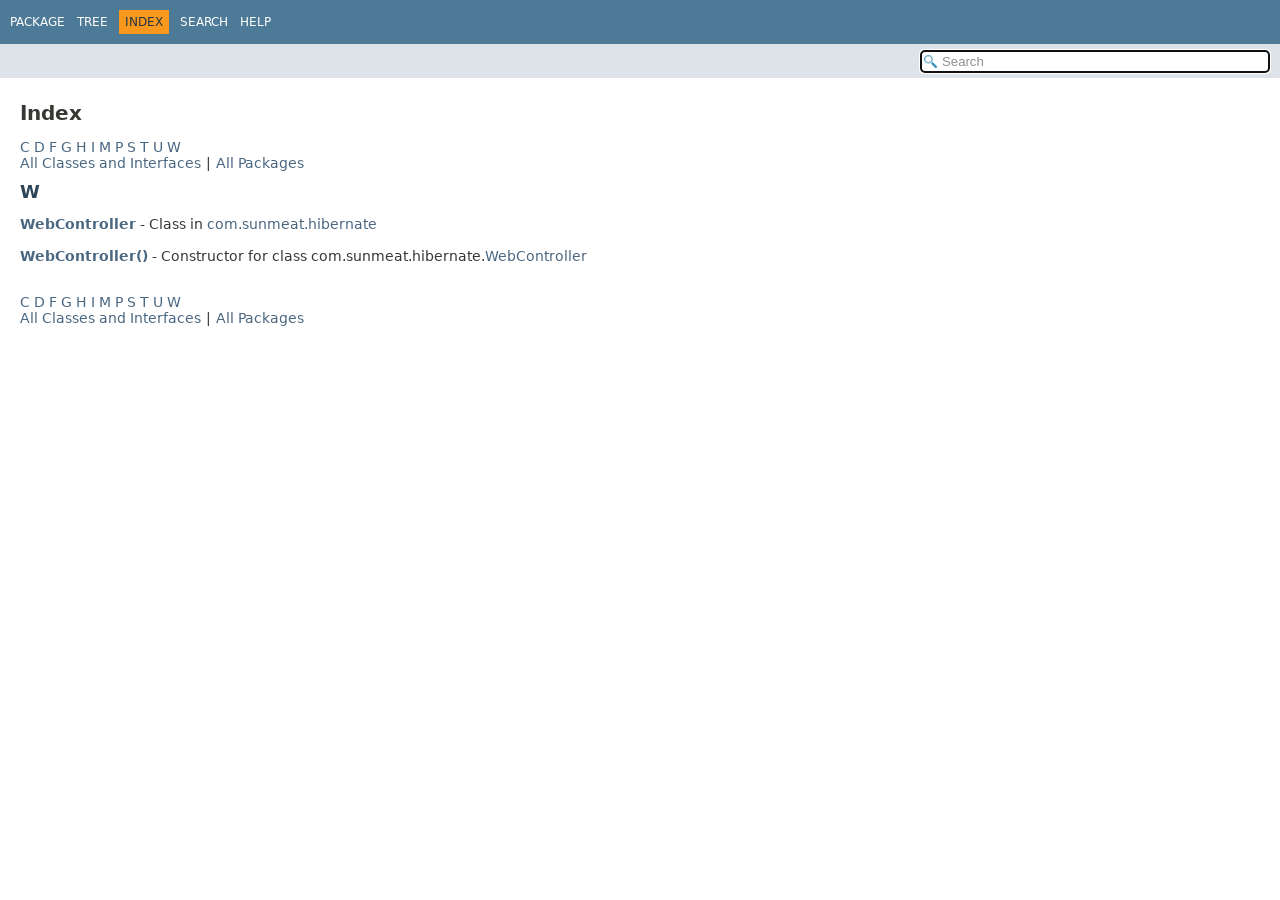
<file: hibernate/docs/index-files/index-12.html>
<!DOCTYPE HTML>
<html lang="ru">
<head>
<!-- Generated by javadoc (23) on Tue Nov 12 14:28:50 EET 2024 -->
<title>W-Index</title>
<meta name="viewport" content="width=device-width, initial-scale=1">
<meta http-equiv="Content-Type" content="text/html; charset=utf-8">
<meta name="dc.created" content="2024-11-12">
<meta name="description" content="index: W">
<meta name="generator" content="javadoc/IndexWriter">
<link rel="stylesheet" type="text/css" href="../resource-files/jquery-ui.min.css" title="Style">
<link rel="stylesheet" type="text/css" href="../resource-files/stylesheet.css" title="Style">
<script type="text/javascript" src="../script-files/script.js"></script>
<script type="text/javascript" src="../script-files/jquery-3.7.1.min.js"></script>
<script type="text/javascript" src="../script-files/jquery-ui.min.js"></script>
</head>
<body class="index-page">
<script type="text/javascript">const pathtoroot = "../";
loadScripts(document, 'script');</script>
<noscript>
<div>JavaScript is disabled on your browser.</div>
</noscript>
<header role="banner">
<nav role="navigation">
<!-- ========= START OF TOP NAVBAR ======= -->
<div class="top-nav" id="navbar-top">
<div class="nav-content">
<div class="nav-menu-button"><button id="navbar-toggle-button" aria-controls="navbar-top" aria-expanded="false" aria-label="Toggle navigation links"><span class="nav-bar-toggle-icon">&nbsp;</span><span class="nav-bar-toggle-icon">&nbsp;</span><span class="nav-bar-toggle-icon">&nbsp;</span></button></div>
<div class="skip-nav"><a href="#skip-navbar-top" title="Skip navigation links">Skip navigation links</a></div>
<ul id="navbar-top-firstrow" class="nav-list" title="Navigation">
<li><a href="../com/sunmeat/hibernate/package-summary.html">Package</a></li>
<li><a href="../com/sunmeat/hibernate/package-tree.html">Tree</a></li>
<li class="nav-bar-cell1-rev">Index</li>
<li><a href="../search.html">Search</a></li>
<li><a href="../help-doc.html#index">Help</a></li>
</ul>
</div>
</div>
<div class="sub-nav">
<div class="nav-content">
<ol class="sub-nav-list"></ol>
<div class="nav-list-search">
<input type="text" id="search-input" disabled placeholder="Search" aria-label="Search in documentation" autocomplete="off">
<input type="reset" id="reset-search" disabled value="Reset">
</div>
</div>
</div>
<!-- ========= END OF TOP NAVBAR ========= -->
<span class="skip-nav" id="skip-navbar-top"></span></nav>
</header>
<div class="main-grid">
<main role="main">
<div class="header">
<h1>Index</h1>
</div>
<a href="index-1.html">C</a>&nbsp;<a href="index-2.html">D</a>&nbsp;<a href="index-3.html">F</a>&nbsp;<a href="index-4.html">G</a>&nbsp;<a href="index-5.html">H</a>&nbsp;<a href="index-6.html">I</a>&nbsp;<a href="index-7.html">M</a>&nbsp;<a href="index-8.html">P</a>&nbsp;<a href="index-9.html">S</a>&nbsp;<a href="index-10.html">T</a>&nbsp;<a href="index-11.html">U</a>&nbsp;<a href="index-12.html">W</a>&nbsp;<br><a href="../allclasses-index.html">All&nbsp;Classes&nbsp;and&nbsp;Interfaces</a><span class="vertical-separator">|</span><a href="../allpackages-index.html">All&nbsp;Packages</a>
<h2 class="title" id="I:W">W</h2>
<dl class="index">
<dt><a href="../com/sunmeat/hibernate/WebController.html" class="type-name-link" title="class in com.sunmeat.hibernate">WebController</a> - Class in <a href="../com/sunmeat/hibernate/package-summary.html">com.sunmeat.hibernate</a></dt>
<dd>&nbsp;</dd>
<dt><a href="../com/sunmeat/hibernate/WebController.html#%3Cinit%3E()" class="member-name-link">WebController()</a> - Constructor for class com.sunmeat.hibernate.<a href="../com/sunmeat/hibernate/WebController.html" title="class in com.sunmeat.hibernate">WebController</a></dt>
<dd>&nbsp;</dd>
</dl>
<a href="index-1.html">C</a>&nbsp;<a href="index-2.html">D</a>&nbsp;<a href="index-3.html">F</a>&nbsp;<a href="index-4.html">G</a>&nbsp;<a href="index-5.html">H</a>&nbsp;<a href="index-6.html">I</a>&nbsp;<a href="index-7.html">M</a>&nbsp;<a href="index-8.html">P</a>&nbsp;<a href="index-9.html">S</a>&nbsp;<a href="index-10.html">T</a>&nbsp;<a href="index-11.html">U</a>&nbsp;<a href="index-12.html">W</a>&nbsp;<br><a href="../allclasses-index.html">All&nbsp;Classes&nbsp;and&nbsp;Interfaces</a><span class="vertical-separator">|</span><a href="../allpackages-index.html">All&nbsp;Packages</a></main>
</div>
</body>
</html>
</file>
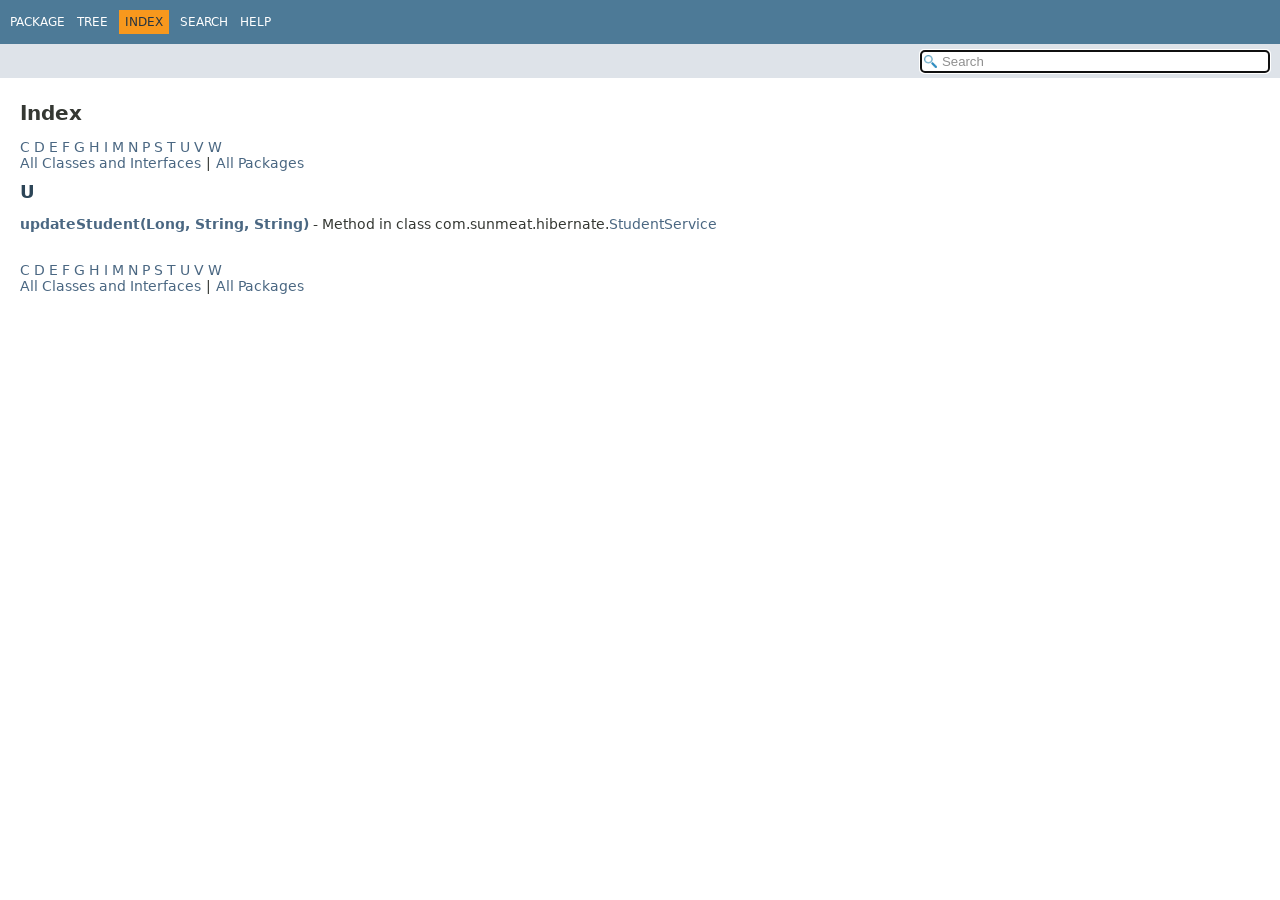
<file: hibernate/docs/index-files/index-13.html>
<!DOCTYPE HTML>
<html lang="ru">
<head>
<!-- Generated by javadoc (23) on Tue Nov 12 14:28:06 EET 2024 -->
<title>U-Index</title>
<meta name="viewport" content="width=device-width, initial-scale=1">
<meta http-equiv="Content-Type" content="text/html; charset=utf-8">
<meta name="dc.created" content="2024-11-12">
<meta name="description" content="index: U">
<meta name="generator" content="javadoc/IndexWriter">
<link rel="stylesheet" type="text/css" href="../resource-files/jquery-ui.min.css" title="Style">
<link rel="stylesheet" type="text/css" href="../resource-files/stylesheet.css" title="Style">
<script type="text/javascript" src="../script-files/script.js"></script>
<script type="text/javascript" src="../script-files/jquery-3.7.1.min.js"></script>
<script type="text/javascript" src="../script-files/jquery-ui.min.js"></script>
</head>
<body class="index-page">
<script type="text/javascript">const pathtoroot = "../";
loadScripts(document, 'script');</script>
<noscript>
<div>JavaScript is disabled on your browser.</div>
</noscript>
<header role="banner">
<nav role="navigation">
<!-- ========= START OF TOP NAVBAR ======= -->
<div class="top-nav" id="navbar-top">
<div class="nav-content">
<div class="nav-menu-button"><button id="navbar-toggle-button" aria-controls="navbar-top" aria-expanded="false" aria-label="Toggle navigation links"><span class="nav-bar-toggle-icon">&nbsp;</span><span class="nav-bar-toggle-icon">&nbsp;</span><span class="nav-bar-toggle-icon">&nbsp;</span></button></div>
<div class="skip-nav"><a href="#skip-navbar-top" title="Skip navigation links">Skip navigation links</a></div>
<ul id="navbar-top-firstrow" class="nav-list" title="Navigation">
<li><a href="../com/sunmeat/hibernate/package-summary.html">Package</a></li>
<li><a href="../com/sunmeat/hibernate/package-tree.html">Tree</a></li>
<li class="nav-bar-cell1-rev">Index</li>
<li><a href="../search.html">Search</a></li>
<li><a href="../help-doc.html#index">Help</a></li>
</ul>
</div>
</div>
<div class="sub-nav">
<div class="nav-content">
<ol class="sub-nav-list"></ol>
<div class="nav-list-search">
<input type="text" id="search-input" disabled placeholder="Search" aria-label="Search in documentation" autocomplete="off">
<input type="reset" id="reset-search" disabled value="Reset">
</div>
</div>
</div>
<!-- ========= END OF TOP NAVBAR ========= -->
<span class="skip-nav" id="skip-navbar-top"></span></nav>
</header>
<div class="main-grid">
<main role="main">
<div class="header">
<h1>Index</h1>
</div>
<a href="index-1.html">C</a>&nbsp;<a href="index-2.html">D</a>&nbsp;<a href="index-3.html">E</a>&nbsp;<a href="index-4.html">F</a>&nbsp;<a href="index-5.html">G</a>&nbsp;<a href="index-6.html">H</a>&nbsp;<a href="index-7.html">I</a>&nbsp;<a href="index-8.html">M</a>&nbsp;<a href="index-9.html">N</a>&nbsp;<a href="index-10.html">P</a>&nbsp;<a href="index-11.html">S</a>&nbsp;<a href="index-12.html">T</a>&nbsp;<a href="index-13.html">U</a>&nbsp;<a href="index-14.html">V</a>&nbsp;<a href="index-15.html">W</a>&nbsp;<br><a href="../allclasses-index.html">All&nbsp;Classes&nbsp;and&nbsp;Interfaces</a><span class="vertical-separator">|</span><a href="../allpackages-index.html">All&nbsp;Packages</a>
<h2 class="title" id="I:U">U</h2>
<dl class="index">
<dt><a href="../com/sunmeat/hibernate/StudentService.html#updateStudent(java.lang.Long,java.lang.String,java.lang.String)" class="member-name-link">updateStudent(Long, String, String)</a> - Method in class com.sunmeat.hibernate.<a href="../com/sunmeat/hibernate/StudentService.html" title="class in com.sunmeat.hibernate">StudentService</a></dt>
<dd>&nbsp;</dd>
</dl>
<a href="index-1.html">C</a>&nbsp;<a href="index-2.html">D</a>&nbsp;<a href="index-3.html">E</a>&nbsp;<a href="index-4.html">F</a>&nbsp;<a href="index-5.html">G</a>&nbsp;<a href="index-6.html">H</a>&nbsp;<a href="index-7.html">I</a>&nbsp;<a href="index-8.html">M</a>&nbsp;<a href="index-9.html">N</a>&nbsp;<a href="index-10.html">P</a>&nbsp;<a href="index-11.html">S</a>&nbsp;<a href="index-12.html">T</a>&nbsp;<a href="index-13.html">U</a>&nbsp;<a href="index-14.html">V</a>&nbsp;<a href="index-15.html">W</a>&nbsp;<br><a href="../allclasses-index.html">All&nbsp;Classes&nbsp;and&nbsp;Interfaces</a><span class="vertical-separator">|</span><a href="../allpackages-index.html">All&nbsp;Packages</a></main>
</div>
</body>
</html>
</file>
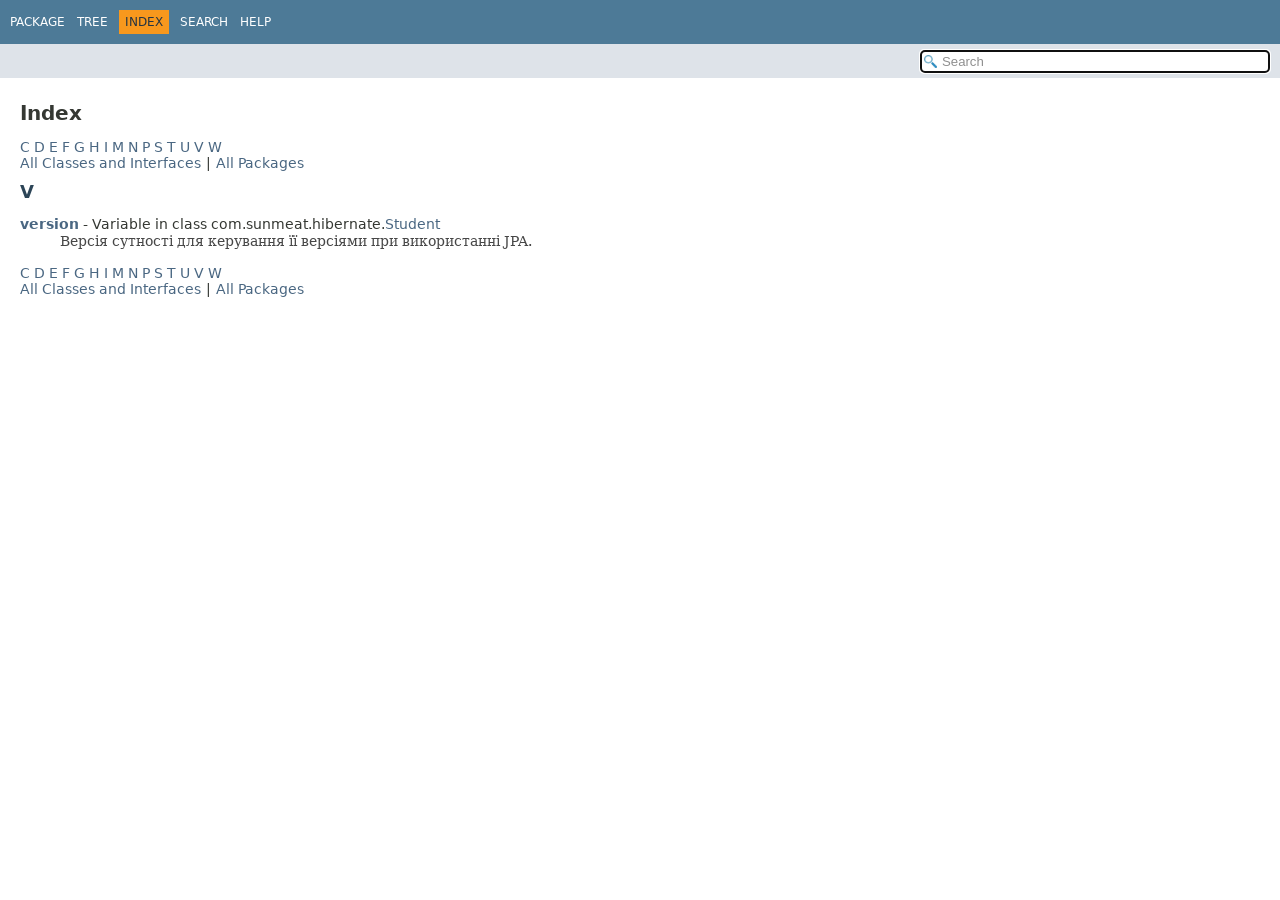
<file: hibernate/docs/index-files/index-14.html>
<!DOCTYPE HTML>
<html lang="ru">
<head>
<!-- Generated by javadoc (23) on Tue Nov 12 14:28:06 EET 2024 -->
<title>V-Index</title>
<meta name="viewport" content="width=device-width, initial-scale=1">
<meta http-equiv="Content-Type" content="text/html; charset=utf-8">
<meta name="dc.created" content="2024-11-12">
<meta name="description" content="index: V">
<meta name="generator" content="javadoc/IndexWriter">
<link rel="stylesheet" type="text/css" href="../resource-files/jquery-ui.min.css" title="Style">
<link rel="stylesheet" type="text/css" href="../resource-files/stylesheet.css" title="Style">
<script type="text/javascript" src="../script-files/script.js"></script>
<script type="text/javascript" src="../script-files/jquery-3.7.1.min.js"></script>
<script type="text/javascript" src="../script-files/jquery-ui.min.js"></script>
</head>
<body class="index-page">
<script type="text/javascript">const pathtoroot = "../";
loadScripts(document, 'script');</script>
<noscript>
<div>JavaScript is disabled on your browser.</div>
</noscript>
<header role="banner">
<nav role="navigation">
<!-- ========= START OF TOP NAVBAR ======= -->
<div class="top-nav" id="navbar-top">
<div class="nav-content">
<div class="nav-menu-button"><button id="navbar-toggle-button" aria-controls="navbar-top" aria-expanded="false" aria-label="Toggle navigation links"><span class="nav-bar-toggle-icon">&nbsp;</span><span class="nav-bar-toggle-icon">&nbsp;</span><span class="nav-bar-toggle-icon">&nbsp;</span></button></div>
<div class="skip-nav"><a href="#skip-navbar-top" title="Skip navigation links">Skip navigation links</a></div>
<ul id="navbar-top-firstrow" class="nav-list" title="Navigation">
<li><a href="../com/sunmeat/hibernate/package-summary.html">Package</a></li>
<li><a href="../com/sunmeat/hibernate/package-tree.html">Tree</a></li>
<li class="nav-bar-cell1-rev">Index</li>
<li><a href="../search.html">Search</a></li>
<li><a href="../help-doc.html#index">Help</a></li>
</ul>
</div>
</div>
<div class="sub-nav">
<div class="nav-content">
<ol class="sub-nav-list"></ol>
<div class="nav-list-search">
<input type="text" id="search-input" disabled placeholder="Search" aria-label="Search in documentation" autocomplete="off">
<input type="reset" id="reset-search" disabled value="Reset">
</div>
</div>
</div>
<!-- ========= END OF TOP NAVBAR ========= -->
<span class="skip-nav" id="skip-navbar-top"></span></nav>
</header>
<div class="main-grid">
<main role="main">
<div class="header">
<h1>Index</h1>
</div>
<a href="index-1.html">C</a>&nbsp;<a href="index-2.html">D</a>&nbsp;<a href="index-3.html">E</a>&nbsp;<a href="index-4.html">F</a>&nbsp;<a href="index-5.html">G</a>&nbsp;<a href="index-6.html">H</a>&nbsp;<a href="index-7.html">I</a>&nbsp;<a href="index-8.html">M</a>&nbsp;<a href="index-9.html">N</a>&nbsp;<a href="index-10.html">P</a>&nbsp;<a href="index-11.html">S</a>&nbsp;<a href="index-12.html">T</a>&nbsp;<a href="index-13.html">U</a>&nbsp;<a href="index-14.html">V</a>&nbsp;<a href="index-15.html">W</a>&nbsp;<br><a href="../allclasses-index.html">All&nbsp;Classes&nbsp;and&nbsp;Interfaces</a><span class="vertical-separator">|</span><a href="../allpackages-index.html">All&nbsp;Packages</a>
<h2 class="title" id="I:V">V</h2>
<dl class="index">
<dt><a href="../com/sunmeat/hibernate/Student.html#version" class="member-name-link">version</a> - Variable in class com.sunmeat.hibernate.<a href="../com/sunmeat/hibernate/Student.html" title="class in com.sunmeat.hibernate">Student</a></dt>
<dd>
<div class="block">Версія сутності для керування її версіями при використанні JPA.</div>
</dd>
</dl>
<a href="index-1.html">C</a>&nbsp;<a href="index-2.html">D</a>&nbsp;<a href="index-3.html">E</a>&nbsp;<a href="index-4.html">F</a>&nbsp;<a href="index-5.html">G</a>&nbsp;<a href="index-6.html">H</a>&nbsp;<a href="index-7.html">I</a>&nbsp;<a href="index-8.html">M</a>&nbsp;<a href="index-9.html">N</a>&nbsp;<a href="index-10.html">P</a>&nbsp;<a href="index-11.html">S</a>&nbsp;<a href="index-12.html">T</a>&nbsp;<a href="index-13.html">U</a>&nbsp;<a href="index-14.html">V</a>&nbsp;<a href="index-15.html">W</a>&nbsp;<br><a href="../allclasses-index.html">All&nbsp;Classes&nbsp;and&nbsp;Interfaces</a><span class="vertical-separator">|</span><a href="../allpackages-index.html">All&nbsp;Packages</a></main>
</div>
</body>
</html>
</file>
<file: hibernate/docs/resource-files/stylesheet.css>
/*
 * Copyright (c) 2010, 2024, Oracle and/or its affiliates. All rights reserved.
 * DO NOT ALTER OR REMOVE COPYRIGHT NOTICES OR THIS FILE HEADER.
 *
 * Licensed under the Universal Permissive License v 1.0 as shown at https://oss.oracle.com/licenses/upl/
 */

/*
 * Javadoc style sheet
 */

@import url('fonts/dejavu.css');

/*
 * These CSS custom properties (variables) define the core color and font
 * properties used in this stylesheet.
 */
:root {
    /* body, block and code fonts */
    --body-font-family: 'DejaVu Sans', Arial, Helvetica, sans-serif;
    --block-font-family: 'DejaVu Serif', Georgia, "Times New Roman", Times, serif;
    --code-font-family: 'DejaVu Sans Mono', monospace;
    /* Base font sizes for body and code elements */
    --body-font-size: 14px;
    --block-font-size: 14px;
    --code-font-size: 14px;
    --nav-font-size: 13.2px;
    /* Line height for continuous text blocks */
    --block-line-height: 1.4em;
    /* Text colors for body and block elements */
    --body-text-color: #353833;
    --block-text-color: #474747;
    /* Background colors for various structural elements */
    --body-background-color: #ffffff;
    --section-background-color: #f8f8f8;
    --detail-background-color: #ffffff;
    /* Colors for navigation bar and table captions */
    --navbar-background-color: #4D7A97;
    --navbar-text-color: #ffffff;
    /* Background color for subnavigation and various headers */
    --subnav-background-color: #dee3e9;
    /* Background and text colors for selected tabs and navigation items */
    --selected-background-color: #f8981d;
    --selected-text-color: #253441;
    --selected-link-color: #1f389c;
    /* Background colors for generated tables */
    --even-row-color: #ffffff;
    --odd-row-color: #eeeeef;
    /* Text color for page title */
    --title-color: #2c4557;
    /* Text colors for links */
    --link-color: #4A6782;
    --link-color-active: #bb7a2a;
    /* Snippet colors */
    --snippet-background-color: #ebecee;
    --snippet-text-color: var(--block-text-color);
    --snippet-highlight-color: #f7c590;
    /* Border colors for structural elements and user defined tables */
    --border-color: #ededed;
    --table-border-color: #000000;
    /* Search input colors */
    --search-input-background-color: #ffffff;
    --search-input-text-color: #000000;
    --search-input-placeholder-color: #909090;
    /* Highlight color for active search tag target */
    --search-tag-highlight-color: #ffff00;
    /* Adjustments for icon and active background colors of copy-to-clipboard buttons */
    --copy-icon-brightness: 100%;
    --copy-button-background-color-active: rgba(168, 168, 176, 0.3);
    /* Colors for invalid tag notifications */
    --invalid-tag-background-color: #ffe6e6;
    --invalid-tag-text-color: #000000;
    /* Navigation bar dimensions */
    --top-nav-height: 44px;
    --sub-nav-height: 34px;
    --nav-height: calc(var(--top-nav-height) + var(--sub-nav-height));
    scroll-behavior: smooth;
}
/*
 * Styles for individual HTML elements.
 *
 * These are styles that are specific to individual HTML elements. Changing them affects the style of a particular
 * HTML element throughout the page.
 */
body {
    background-color:var(--body-background-color);
    color:var(--body-text-color);
    font-family:var(--body-font-family);
    font-size:var(--body-font-size);
    margin:0;
    padding:0;
    height:100%;
    width:100%;
}
main [id] {
    scroll-margin-top: calc(var(--nav-height) + 6px);
}
a:link, a:visited {
    text-decoration:none;
    color:var(--link-color);
}
a[href]:hover, a[href]:active {
    text-decoration:none;
    color:var(--link-color-active);
}
pre {
    font-family:var(--code-font-family);
    font-size:var(--code-font-size);
}
h1 {
    font-size:1.428em;
}
h2 {
    font-size:1.285em;
}
h3 {
    font-size:1.14em;
}
h4 {
    font-size:1.072em;
}
h5 {
    font-size:1.001em;
}
h6 {
    font-size:0.93em;
}
/* Disable font boosting for selected elements */
h1, h2, h3, h4, h5, h6, div.member-signature {
    max-height: 1000em;
}
ul {
    list-style-type:disc;
}
code, tt {
    font-family:var(--code-font-family);
}
:not(h1, h2, h3, h4, h5, h6) > code,
:not(h1, h2, h3, h4, h5, h6) > tt {
    font-size:var(--code-font-size);
    line-height:1.4em;
}
dt code {
    font-family:var(--code-font-family);
    font-size:1em;
    padding-top:4px;
}
.summary-table dt code {
    font-family:var(--code-font-family);
    font-size:1em;
    vertical-align:top;
    padding-top:4px;
}
sup {
    font-size:8px;
}
button {
    font-family: var(--body-font-family);
    font-size: 1em;
}
hr {
    border-color: #aaa;
}
/*
 * Styles for HTML generated by javadoc.
 *
 * These are style classes that are used by the standard doclet to generate HTML documentation.
 */

/*
 * Styles for document title and copyright.
 */
.about-language {
    flex: 0 0 auto;
    padding:0 20px;
    margin:0;
    font-size:0.915em;
    max-width: 50%;
    white-space: nowrap;
}
.legal-copy {
}
/*
 * Styles for navigation bar.
 */
@media screen {
    header {
        position:sticky;
        top:0;
        z-index:2;
        background: var(--body-background-color);
    }
}
.nav-content {
    display:flex;
    flex-direction: row;
    align-items: center;
    width: 100%;
    height: 100%;
}
.top-nav {
    background-color:var(--navbar-background-color);
    color:var(--navbar-text-color);
    width:100%;
    height:var(--top-nav-height);
    overflow:visible;
    font-size:0.857em;
    position:relative;
}
.top-nav nav.toc {
    display: none;
    flex-direction: column;
}
.top-nav nav.toc button.show-sidebar,
.top-nav nav.toc button.hide-sidebar {
    display: none;
}
button#navbar-toggle-button {
    display:none;
}
ul.nav-list {
    display:inline-flex;
    margin:0;
    padding-left:4px;
    flex: 1 1 auto;
    white-space: nowrap;
}
ul.nav-list li {
    list-style:none;
    padding: 5px 6px;
    text-transform:uppercase;
    height: 1.2em;
}
div.sub-nav {
    background-color:var(--subnav-background-color);
    width:100%;
    overflow:hidden;
    font-size:var(--nav-font-size);
    height: var(--sub-nav-height);
}
ol.sub-nav-list {
    flex: 1 1 90%;
    line-height: 1.8em;
    display: inline-flex;
    overflow: auto;
    scroll-snap-type: x mandatory;
    scroll-padding-left: 13px;
    scrollbar-width: none;
    padding-left:6px;
    white-space: nowrap;
    margin:0;
}
ol.sub-nav-list::-webkit-scrollbar {
    display: none;
}
ol.sub-nav-list li {
    list-style:none;
    scroll-snap-align: start;
}
ol.sub-nav-list li:not(:first-child) {
    list-style-type: " > ";
    margin-left: 20px;
}
ol.sub-nav-list a {
    padding: 3px;
}
ol.sub-nav-list a.current-selection {
    background-color: var(--section-background-color);
    border-radius: 4px;
}
.sub-nav .nav-list-search {
    flex: 1 1 10%;
    margin:0;
    padding:6px;
    position:relative;
    white-space: nowrap;
}
.top-nav .nav-list a:link, .top-nav .nav-list a:active, .top-nav .nav-list a:visited {
    color:var(--navbar-text-color);
    text-decoration:none;
    text-transform:uppercase;
}
.top-nav .nav-list a:hover {
    color:var(--link-color-active);
}
.nav-bar-cell1-rev {
    background-color:var(--selected-background-color);
    color:var(--selected-text-color);
    margin: 0 5px;
}
.skip-nav {
    position:absolute;
    top:auto;
    left:-9999px;
    overflow:hidden;
}
/*
 * Hide navigation links and search box in print layout
 */
@media print {
    ul.nav-list, div.sub-nav  {
        display:none;
    }
}
/*
 * Styles for page header.
 */
.title {
    color:var(--title-color);
    margin:10px 0;
}
.sub-title {
    margin:5px 0 0 0;
}
ul.contents-list {
    margin: 0 0 15px 0;
    padding: 0;
    list-style: none;
}
ul.contents-list li {
    font-size:0.93em;
}
/*
 * Styles for headings.
 */
body.class-declaration-page .summary h2,
body.class-declaration-page .details h2,
body.class-use-page h2,
body.module-declaration-page .block-list h2 {
    font-style: italic;
    padding:0;
    margin:15px 0;
    overflow-x:auto;
}
body.class-declaration-page .summary h3,
body.class-declaration-page .details h3 {
    background-color:var(--subnav-background-color);
    border:1px solid var(--border-color);
    margin:0 0 6px -8px;
    padding:7px 5px;
    overflow-x:auto;
}
/*
 * Styles for page layout containers.
 */
.main-grid {
    display: flex;
    flex-direction: row;
}
.main-grid main {
    flex: 2.6 1 0;
    min-width: 240px
}
.main-grid nav.toc {
    flex: 1 1 0;
    min-width: 240px;
}
main {
    clear:both;
    padding:10px 20px;
    position:relative;
}
section[id$=-description] :is(dl, ol, ul, p, div, blockquote, pre):last-child,
section[id$=-description] :is(dl, ol, ul):last-child > :is(li, dd):last-child {
    margin-bottom:4px;
}
dl.notes > dt {
    font-family: var(--body-font-family);
    font-size:0.856em;
    font-weight:bold;
    margin:10px 0 0 0;
    color:var(--body-text-color);
}
dl.notes > dd {
    margin:5px 10px 10px 15px;
    font-size:var(--block-font-size);
    font-family:var(--block-font-family);
}
dl.notes > dd > ul, dl.notes > dd > ol {
    margin-bottom: 1em;
    margin-top: 1em;
}
dl.name-value > dt {
    margin-left:1px;
    font-size:1.1em;
    display:inline;
    font-weight:bold;
}
dl.name-value > dd {
    margin:0 0 0 1px;
    font-size:1.1em;
    display:inline;
}
/*
 * Styles for table of contents.
 */
.main-grid nav.toc {
    background-color: var(--section-background-color);
    border-right: 1px solid var(--border-color);
    position: sticky;
    top: calc(var(--nav-height));
    max-height: calc(100vh - var(--nav-height));
    display: flex;
    flex-direction: column;
    font-family: var(--body-font-family);
    z-index: 1;
}
.main-grid nav.toc div.toc-header {
    background-color: var(--section-background-color);
    border-right: 1px solid var(--border-color);
    top: var(--nav-height);
    z-index: 1;
    padding: 15px 20px;
}
.main-grid nav.toc > ol.toc-list {
    max-height: calc(100vh - var(--nav-height) - 100px);
    padding-left: 12px;
}
.main-grid nav.toc button {
    position: absolute;
    bottom: 16px;
    z-index: 3;
    background-color: var(--section-background-color);
    color: #666666;
    font-size: 0.76rem;
    border: none;
    cursor: pointer;
    padding: 6px 10px;
    white-space: nowrap;
}
.main-grid nav.toc button.hide-sidebar {
    right: 0;
}
.main-grid nav.toc button.show-sidebar {
    left: 0;
    display: none;
}
.main-grid nav.toc button span {
    display: none;
}
.main-grid nav.toc button:hover {
    color: var(--body-text-color);
    border: 1px solid var(--subnav-background-color);
}
.main-grid nav.toc button:active {
    background-color: var(--subnav-background-color);
    color: var(--link-color-active);
}
.main-grid nav.toc button:hover span,
.main-grid nav.toc button:active span  {
    display: inline;
}
.main-grid nav.toc button:hover {
    box-shadow: 1px 1px 5px rgba(0,0,0,0.2);
}
.main-grid nav.toc.hide-sidebar {
    min-width: revert;
    max-width: 28px;
}
.main-grid nav.toc.hide-sidebar div.toc-header,
.main-grid nav.toc.hide-sidebar ol.toc-list,
.main-grid nav.toc.hide-sidebar button.hide-sidebar {
    display: none;
}
.main-grid nav.toc.hide-sidebar button.show-sidebar {
    display: inline;
}
nav.toc div.toc-header {
    padding: 15px;
    display: inline-flex;
    align-items: center;
    color: var(--body-text-color);
    background-color: var(--body-background-color);
    font-size: 0.856em;
    font-weight: bold;
    white-space: nowrap;
    overflow-x: hidden;
    position: sticky;
    min-height: 20px;
}
nav.toc > ol.toc-list {
    overflow: hidden auto;
    overscroll-behavior: contain;
}
nav.toc ol.toc-list {
    list-style: none;
    padding-left: 8px;
    margin: 0;
}
nav.toc ol.toc-list ol.toc-list {
    margin-left: 8px;
}
nav.toc ol.toc-list li {
    margin: 0;
    font-size: var(--nav-font-size);
    overflow-x: hidden;
}
a.current-selection {
    font-weight: bold;
}
nav.toc a {
    display: block;
    padding: 8px;
}
nav.toc a.current-selection {
    background-color: var(--subnav-background-color);
}
/*
 * Styles for lists.
 */
li.circle {
    list-style:circle;
}
ul.horizontal li {
    display:inline;
    font-size:0.9em;
}
div.inheritance {
    margin:0;
    padding:0;
}
div.inheritance div.inheritance {
    margin-left:2em;
}
main > div.inheritance {
    overflow-x:auto;
}
ul.block-list,
ul.details-list,
ul.member-list,
ul.summary-list {
    margin:4px 0 10px 0;
    padding:0;
}
ul.block-list > li,
ul.details-list > li,
ul.member-list > li,
ul.summary-list > li {
    list-style:none;
    margin-bottom:15px;
    line-height:1.4;
}
ul.ref-list {
  padding:0;
  margin:0;
}
ul.ref-list > li {
    list-style:none;
}
.summary-table dl, .summary-table dl dt, .summary-table dl dd {
    margin-top:0;
    margin-bottom:1px;
}
dl.notes > dd > ul.tag-list, dl.notes > dd > ul.tag-list-long {
    padding-left: 0;
    margin: 0;
    list-style: none;
}
ul.tag-list li {
    display: inline;
}
ul.tag-list li:not(:last-child):after,
ul.tag-list-long li:not(:last-child):after
{
    content: ", ";
    white-space: pre-wrap;
}
ul.preview-feature-list {
    list-style: none;
    margin:0;
    padding:0.1em;
    line-height: 1.6em;
}
/*
 * Styles for tables.
 */
.summary-table, .details-table {
    width:100%;
    border-spacing:0;
    border:1px solid var(--border-color);
    border-top:0;
    padding:0;
}
.caption {
    position:relative;
    text-align:left;
    background-repeat:no-repeat;
    color:var(--selected-text-color);
    clear:none;
    overflow:hidden;
    padding: 10px 0 0 1px;
    margin:0;
}
.caption a:link, .caption a:visited {
    color:var(--selected-link-color);
}
.caption a:hover,
.caption a:active {
    color:var(--navbar-text-color);
}
.caption span {
    font-weight:bold;
    white-space:nowrap;
    padding:5px 12px 7px 12px;
    display:inline-block;
    float:left;
    background-color:var(--selected-background-color);
    border: none;
    height:16px;
}
div.table-tabs {
    padding: 10px 0 0 1px;
    margin: 0;
}
div.table-tabs > button {
    border: none;
    cursor: pointer;
    padding: 5px 12px 7px 12px;
    font-weight: bold;
    margin-right: 8px;
}
div.table-tabs > .active-table-tab {
    background: var(--selected-background-color);
    color: var(--selected-text-color);
}
div.table-tabs > button.table-tab {
    background: var(--navbar-background-color);
    color: var(--navbar-text-color);
}
.two-column-search-results {
    display: grid;
    grid-template-columns: minmax(400px, max-content) minmax(400px, auto);
}
div.checkboxes {
    line-height: 2em;
}
div.checkboxes > span {
    margin-left: 10px;
}
div.checkboxes > label {
    margin-left: 8px;
    white-space: nowrap;
}
div.checkboxes > label > input {
    margin: 0 2px;
}
.two-column-summary {
    display: grid;
    grid-template-columns: minmax(25%, max-content) minmax(25%, auto);
}
.three-column-summary {
    display: grid;
    grid-template-columns: minmax(15%, max-content) minmax(20%, max-content) minmax(20%, auto);
}
.three-column-release-summary {
    display: grid;
    grid-template-columns: minmax(40%, max-content) minmax(10%, max-content) minmax(40%, auto);
}
.four-column-summary {
    display: grid;
    grid-template-columns: minmax(10%, max-content) minmax(15%, max-content) minmax(15%, max-content) minmax(15%, auto);
}
@media screen and (max-width: 1000px) {
    .four-column-summary {
        display: grid;
        grid-template-columns: minmax(15%, max-content) minmax(15%, auto);
    }
}
@media screen and (max-width: 800px) {
    .two-column-search-results {
        display: grid;
        grid-template-columns: minmax(40%, max-content) minmax(40%, auto);
    }
    .three-column-summary {
        display: grid;
        grid-template-columns: minmax(10%, max-content) minmax(25%, auto);
    }
    .three-column-release-summary {
        display: grid;
        grid-template-columns: minmax(70%, max-content) minmax(30%, max-content)
    }
    .three-column-summary .col-last,
    .three-column-release-summary .col-last{
        grid-column-end: span 2;
    }
}
@media screen and (max-width: 600px) {
    .two-column-summary {
        display: grid;
        grid-template-columns: 1fr;
    }
}
.summary-table > div, .details-table > div {
    text-align:left;
    padding: 8px 3px 3px 7px;
    overflow: auto hidden;
    scrollbar-width: thin;
}
.col-first, .col-second, .col-last, .col-constructor-name, .col-summary-item-name {
    vertical-align:top;
    padding-right:0;
    padding-top:8px;
    padding-bottom:3px;
}
.table-header {
    background:var(--subnav-background-color);
    font-weight: bold;
}
/* Sortable table columns */
.table-header[onclick] {
    cursor: pointer;
}
.table-header[onclick]::after {
    content:"";
    display:inline-block;
    background-image:url('data:image/svg+xml; utf8, \
    <svg xmlns="http://www.w3.org/2000/svg" width="125" height="170"> \
    <path d="M10.101 57.059L63.019 4.142l52.917 52.917M10.101 86.392l52.917 52.917 52.917-52.917" style="opacity:.35;"/></svg>');
    background-size:100% 100%;
    width:9px;
    height:14px;
    margin-left:4px;
    margin-bottom:-3px;
}
.table-header[onclick].sort-asc::after {
    background-image:url('data:image/svg+xml; utf8, \
    <svg xmlns="http://www.w3.org/2000/svg" width="125" height="170"> \
    <path d="M10.101 57.059L63.019 4.142l52.917 52.917" style="opacity:.75;"/> \
    <path d="M10.101 86.392l52.917 52.917 52.917-52.917" style="opacity:.35;"/></svg>');

}
.table-header[onclick].sort-desc::after {
    background-image:url('data:image/svg+xml; utf8, \
    <svg xmlns="http://www.w3.org/2000/svg" width="125" height="170"> \
    <path d="M10.101 57.059L63.019 4.142l52.917 52.917" style="opacity:.35;"/> \
    <path d="M10.101 86.392l52.917 52.917 52.917-52.917" style="opacity:.75;"/></svg>');
}
.col-first, .col-first {
    font-size:0.93em;
}
.col-second, .col-second, .col-last, .col-constructor-name, .col-summary-item-name, .col-last {
    font-size:0.93em;
}
.col-first, .col-second, .col-constructor-name {
    vertical-align:top;
    overflow: auto;
}
.col-last {
    white-space:normal;
}
.col-first a:link, .col-first a:visited,
.col-second a:link, .col-second a:visited,
.col-first a:link, .col-first a:visited,
.col-second a:link, .col-second a:visited,
.col-constructor-name a:link, .col-constructor-name a:visited,
.col-summary-item-name a:link, .col-summary-item-name a:visited {
    font-weight:bold;
}
.even-row-color, .even-row-color .table-header {
    background-color:var(--even-row-color);
}
.odd-row-color, .odd-row-color .table-header {
    background-color:var(--odd-row-color);
}
/*
 * Styles for contents.
 */
div.block {
    font-size:var(--block-font-size);
    font-family:var(--block-font-family);
    line-height:var(--block-line-height);
}
.col-last div {
    padding-top:0;
}
.col-last a {
    padding-bottom:3px;
}
.module-signature,
.package-signature,
.type-signature,
.member-signature {
    font-family:var(--code-font-family);
    font-size:1em;
    margin:8px 0 14px 0;
    white-space: pre-wrap;
}
.module-signature,
.package-signature,
.type-signature {
    margin-top: 0;
}
.member-signature .type-parameters-long,
.member-signature .parameters,
.member-signature .exceptions {
    display: inline-block;
    vertical-align: top;
    white-space: pre;
}
.member-signature .type-parameters {
    white-space: normal;
}
/*
 * Styles for formatting effect.
 */
.source-line-no {
    /* Color of line numbers in source pages can be set via custom property below */
    color:var(--source-linenumber-color, green);
    padding:0 30px 0 0;
}
.block {
    display:block;
    margin:0 10px 5px 0;
    color:var(--block-text-color);
}
.deprecated-label, .description-from-type-label, .implementation-label, .member-name-link,
.package-hierarchy-label, .type-name-label, .type-name-link, .search-tag-link, .preview-label, .restricted-label {
    font-weight:bold;
}
.deprecation-comment, .help-footnote, .preview-comment, .restricted-comment {
    font-style:italic;
}
.deprecation-block, .preview-block, .restricted-block {
    font-size:1em;
    font-family:var(--block-font-family);
    border-style:solid;
    border-width:thin;
    border-radius:10px;
    padding:10px;
    margin-bottom:10px;
    margin-right:10px;
    display:inline-block;
}
div.block div.deprecation-comment {
    font-style:normal;
}
details.invalid-tag, span.invalid-tag {
    font-size:1em;
    font-family:var(--block-font-family);
    color: var(--invalid-tag-text-color);
    background: var(--invalid-tag-background-color);
    border: thin solid var(--table-border-color);
    border-radius:2px;
    padding: 2px 4px;
    display:inline-block;
}
details summary {
    cursor: pointer;
}
/*
 * Styles specific to HTML5 elements.
 */
main, nav, header, footer, section {
    display:block;
}
/*
 * Styles for javadoc search.
 */
.ui-menu .ui-state-active {
    /* Overrides the color of selection used in jQuery UI */
    background: var(--selected-background-color);
    color: var(--selected-text-color);
    /* Workaround for browser bug, see JDK-8275889 */
    margin: -1px 0;
    border-top: 1px solid var(--selected-background-color);
    border-bottom: 1px solid var(--selected-background-color);
}
.ui-autocomplete-category {
    font-weight:bold;
    font-size:15px;
    padding:7px 0 7px 3px;
    background-color:var(--navbar-background-color);
    color:var(--navbar-text-color);
    box-sizing: border-box;
}
.ui-autocomplete {
    max-height:85%;
    max-width:65%;
    overflow:auto;
    white-space:nowrap;
    box-shadow: 0 3px 6px rgba(0,0,0,0.16), 0 3px 6px rgba(0,0,0,0.23);
    overscroll-behavior: contain;
}
ul.ui-autocomplete {
    position:fixed;
    z-index:10;
    background-color: var(--body-background-color);
}
ul.ui-autocomplete li {
    float:left;
    clear:both;
    min-width:100%;
    box-sizing: border-box;
}
ul.ui-autocomplete li.ui-static-link {
    position:sticky;
    bottom:0;
    left:0;
    background: var(--subnav-background-color);
    padding: 5px 0;
    font-family: var(--body-font-family);
    font-size: 0.93em;
    font-weight: bolder;
    z-index: 10;
}
li.ui-static-link a, li.ui-static-link a:visited {
    text-decoration:none;
    color:var(--link-color);
    float:right;
    margin-right:20px;
}
.ui-autocomplete .result-item {
    font-size: inherit;
}
.ui-autocomplete .result-highlight {
    font-weight:bold;
}
.ui-menu .ui-menu-item-wrapper {
    padding-top: 0.4em;
    padding-bottom: 0.4em;
}
.ui-menu .ui-menu-item-wrapper {
    padding-top: 5px;
    padding-bottom: 5px;
}
input[type="text"] {
    background-image:url('glass.png');
    background-size:13px;
    background-repeat:no-repeat;
    background-position:2px 3px;
    background-color: var(--search-input-background-color);
    color: var(--search-input-text-color);
    border-color: var(--border-color);
    border-radius: 4px;
    padding-left:20px;
    font-size: var(--nav-font-size);
    height: 17px;
}
input#search-input, input#page-search-input {
    width: calc(180px + 10vw);
    margin: 0;
}
input#search-input {
    margin: 0 4px;
    padding-right: 18px;
    max-width: 340px;
}
input.filter-input {
    width: 40%;
    max-width: 140px;
    margin: 0 4px;
    padding-right: 18px;
}
input#reset-search, input.reset-filter {
    background-color: transparent;
    background-image:url('x.png');
    background-repeat:no-repeat;
    background-size:contain;
    border:0;
    border-radius:0;
    width:12px;
    height:12px;
    font-size:0;
    display:none;
}
input#reset-search {
    position:absolute;
    right:15px;
    top:11px;
}
input.reset-filter {
    position: relative;
    right: 20px;
    top: 0;
}
input::placeholder {
    color:var(--search-input-placeholder-color);
    opacity: 1;
}
.search-tag-desc-result {
    font-style:italic;
    font-size:11px;
}
.search-tag-holder-result {
    font-style:italic;
    font-size:12px;
}
.search-tag-result:target {
    background-color:var(--search-tag-highlight-color);
}
details.page-search-details {
    display: inline-block;
}
div#result-container {
    font-size: 1em;
}
div#result-container a.search-result-link {
    padding: 0;
    margin: 4px 0;
    width: 100%;
}
#result-container .result-highlight {
    font-weight:bolder;
}
.page-search-info {
    background-color: var(--subnav-background-color);
    border-radius: 3px;
    border: 0 solid var(--border-color);
    padding: 0 8px;
    overflow: hidden;
    height: 0;
    transition: all 0.2s ease;
}
div.table-tabs > button.table-tab {
    background: var(--navbar-background-color);
    color: var(--navbar-text-color);
}
.page-search-header {
    padding: 5px 12px 7px 12px;
    font-weight: bold;
    margin-right: 3px;
    background-color:var(--navbar-background-color);
    color:var(--navbar-text-color);
    display: inline-block;
}
button.page-search-header {
    border: none;
    cursor: pointer;
}
span#page-search-link {
    text-decoration: underline;
}
.module-graph span, .sealed-graph span {
    display:none;
    position:absolute;
}
.module-graph:hover span, .sealed-graph:hover span {
    display:block;
    margin: -100px 0 0 100px;
    z-index: 5;
}
.inherited-list {
    margin: 10px 0 10px 0;
}
.horizontal-scroll {
    overflow: auto hidden;
}
section.class-description {
    line-height: 1.4;
}
.summary section[class$="-summary"], .details section[class$="-details"],
.class-uses .detail, .serialized-class-details {
    padding: 0 20px 5px 10px;
    border: 1px solid var(--border-color);
    background-color: var(--section-background-color);
}
.inherited-list, section[class$="-details"] .detail {
    padding:0 0 5px 8px;
    background-color:var(--detail-background-color);
    border:none;
}
.vertical-separator {
    padding: 0 5px;
}
.help-section {
    font-size: var(--block-font-size);
    line-height: var(--block-line-height);
}
ul.help-section-list {
    margin: 0;
}
ul.help-subtoc > li {
  display: inline-block;
  padding-right: 5px;
  font-size: smaller;
}
ul.help-subtoc > li::before {
  content: "\2022" ;
  padding-right:2px;
}
.help-note {
    font-style: italic;
}
/*
 * Indicator icon for external links.
 */
main a[href*="://"]::after {
    content:"";
    display:inline-block;
    background-image:url('data:image/svg+xml; utf8, \
      <svg xmlns="http://www.w3.org/2000/svg" width="768" height="768">\
        <path d="M584 664H104V184h216V80H0v688h688V448H584zM384 0l132 \
        132-240 240 120 120 240-240 132 132V0z" fill="%234a6782"/>\
      </svg>');
    background-size:100% 100%;
    width:7px;
    height:7px;
    margin-left:2px;
    margin-bottom:4px;
}
main a[href*="://"]:hover::after,
main a[href*="://"]:focus::after {
    background-image:url('data:image/svg+xml; utf8, \
      <svg xmlns="http://www.w3.org/2000/svg" width="768" height="768">\
        <path d="M584 664H104V184h216V80H0v688h688V448H584zM384 0l132 \
        132-240 240 120 120 240-240 132 132V0z" fill="%23bb7a2a"/>\
      </svg>');
}
/*
 * Styles for header/section anchor links
 */
a.anchor-link {
    opacity: 0;
    transition: opacity 0.1s;
}
:hover > a.anchor-link {
    opacity: 80%;
}
a.anchor-link:hover,
a.anchor-link:focus-visible,
a.anchor-link.visible {
    opacity: 100%;
}
a.anchor-link > img {
    width: 0.9em;
    height: 0.9em;
}
/*
 * Styles for copy-to-clipboard buttons
 */
button.copy {
    opacity: 70%;
    border: none;
    border-radius: 3px;
    position: relative;
    background:none;
    transition: opacity 0.3s;
    cursor: pointer;
}
:hover > button.copy {
    opacity: 80%;
}
button.copy:hover,
button.copy:active,
button.copy:focus-visible,
button.copy.visible {
    opacity: 100%;
}
button.copy img {
    position: relative;
    background: none;
    filter: brightness(var(--copy-icon-brightness));
}
button.copy:active {
    background-color: var(--copy-button-background-color-active);
}
button.copy span {
    color: var(--body-text-color);
    position: relative;
    top: -0.1em;
    transition: all 0.1s;
    font-size: 0.76rem;
    line-height: 1.2em;
    opacity: 0;
}
button.copy:hover span,
button.copy:focus-visible span,
button.copy.visible span {
    opacity: 100%;
}
/* search page copy button */
button#page-search-copy {
    margin-left: 0.4em;
    padding:0.3em;
    top:0.13em;
}
button#page-search-copy img {
    width: 1.2em;
    height: 1.2em;
    padding: 0.01em 0;
    top: 0.15em;
}
button#page-search-copy span {
    color: var(--body-text-color);
    line-height: 1.2em;
    padding: 0.2em;
    top: -0.18em;
}
div.page-search-info:hover button#page-search-copy span {
    opacity: 100%;
}
/* snippet copy button */
button.snippet-copy {
    position: absolute;
    top: 6px;
    right: 6px;
    height: 1.7em;
    padding: 2px;
}
button.snippet-copy img {
    width: 18px;
    height: 18px;
    padding: 0.05em 0;
}
button.snippet-copy span {
    line-height: 1.2em;
    padding: 0.2em;
    position: relative;
    top: -0.5em;
}
div.snippet-container:hover button.snippet-copy span {
    opacity: 100%;
}
/*
 * Styles for user-provided tables.
 *
 * borderless:
 *      No borders, vertical margins, styled caption.
 *      This style is provided for use with existing doc comments.
 *      In general, borderless tables should not be used for layout purposes.
 *
 * plain:
 *      Plain borders around table and cells, vertical margins, styled caption.
 *      Best for small tables or for complex tables for tables with cells that span
 *      rows and columns, when the "striped" style does not work well.
 *
 * striped:
 *      Borders around the table and vertical borders between cells, striped rows,
 *      vertical margins, styled caption.
 *      Best for tables that have a header row, and a body containing a series of simple rows.
 */

table.borderless,
table.plain,
table.striped {
    margin-top: 10px;
    margin-bottom: 10px;
}
table.borderless > caption,
table.plain > caption,
table.striped > caption {
    font-weight: bold;
    font-size: smaller;
}
table.borderless th, table.borderless td,
table.plain th, table.plain td,
table.striped th, table.striped td {
    padding: 2px 5px;
}
table.borderless,
table.borderless > thead > tr > th, table.borderless > tbody > tr > th, table.borderless > tr > th,
table.borderless > thead > tr > td, table.borderless > tbody > tr > td, table.borderless > tr > td {
    border: none;
}
table.borderless > thead > tr, table.borderless > tbody > tr, table.borderless > tr {
    background-color: transparent;
}
table.plain {
    border-collapse: collapse;
    border: 1px solid var(--table-border-color);
}
table.plain > thead > tr, table.plain > tbody tr, table.plain > tr {
    background-color: transparent;
}
table.plain > thead > tr > th, table.plain > tbody > tr > th, table.plain > tr > th,
table.plain > thead > tr > td, table.plain > tbody > tr > td, table.plain > tr > td {
    border: 1px solid var(--table-border-color);
}
table.striped {
    border-collapse: collapse;
    border: 1px solid var(--table-border-color);
}
table.striped > thead {
    background-color: var(--subnav-background-color);
}
table.striped > thead > tr > th, table.striped > thead > tr > td {
    border: 1px solid var(--table-border-color);
}
table.striped > tbody > tr:nth-child(even) {
    background-color: var(--odd-row-color)
}
table.striped > tbody > tr:nth-child(odd) {
    background-color: var(--even-row-color)
}
table.striped > tbody > tr > th, table.striped > tbody > tr > td {
    border-left: 1px solid var(--table-border-color);
    border-right: 1px solid var(--table-border-color);
}
table.striped > tbody > tr > th {
    font-weight: normal;
}
/**
 * Tweak style for small screens.
 */
@media screen and (max-width: 1050px) {
    .summary section[class$="-summary"], .details section[class$="-details"],
    .class-uses .detail, .serialized-class-details {
        padding: 0 10px 5px 8px;
    }
    input#search-input {
        width: 22vw;
    }
}
@media screen and (max-width: 920px) {
    .main-grid nav.toc {
        display: none;
    }
    .top-nav nav.toc {
        display: none;
        position: absolute;
        top: var(--top-nav-height);
        left: 40vw;
        width: 60vw;
        z-index: 7;
        background-color: var(--section-background-color);
        box-sizing: border-box;
    }
    .top-nav nav.toc div.toc-header {
        padding: 6px 15px;
        font-size: 0.94em;
        background-color: var(--section-background-color);
        top: calc(var(--top-nav-height) + 10px);
    }
    .top-nav nav.toc ol.toc-list li {
        font-size: 1.04em;
    }
    nav.toc a:link, nav.toc a:visited {
        text-decoration:none;
        color:var(--link-color);
    }
    nav.toc a[href]:hover, nav.toc a[href]:focus {
        text-decoration:none;
        color:var(--link-color-active);
    }
    :root {
        scroll-behavior: auto;
    }
    header {
        max-height: 100vh;
        overflow-y: visible;
        overscroll-behavior: contain;
    }
    nav {
        overflow: visible;
    }
    ul.nav-list {
        display: none;
        position: absolute;
        top: var(--top-nav-height);
        overflow: auto;
        z-index: 7;
        background-color: var(--navbar-background-color);
        width: 40%;
        padding: 0;
        box-sizing: border-box;
    }
    ul.nav-list li {
        float: none;
        padding: 6px;
        margin-left: 10px;
        margin-top: 2px;
    }
    .top-nav a:link, .top-nav a:active, .top-nav a:visited {
        display: block;
    }
    .top-nav div.nav-menu-button {
        flex: 1 1 auto;
    }
    .sub-nav ol.sub-nav-list {
        margin-left: 4px;
        padding-left: 4px;
    }
    button#navbar-toggle-button {
        width: 3.4em;
        height: 2.8em;
        background-color: transparent;
        display: block;
        border: 0;
        margin: 0 10px;
        cursor: pointer;
        font-size: 10px;
    }
    button#navbar-toggle-button .nav-bar-toggle-icon {
        display: block;
        width: 24px;
        height: 3px;
        margin: 4px 0;
        border-radius: 2px;
        background-color: var(--navbar-text-color);
    }
    button#navbar-toggle-button.expanded span.nav-bar-toggle-icon:nth-child(1) {
        transform: rotate(45deg);
        transform-origin: 10% 10%;
        width: 26px;
    }
    button#navbar-toggle-button.expanded span.nav-bar-toggle-icon:nth-child(2) {
        opacity: 0;
    }
    button#navbar-toggle-button.expanded span.nav-bar-toggle-icon:nth-child(3) {
        transform: rotate(-45deg);
        transform-origin: 10% 90%;
        width: 26px;
    }
}
@media screen and (max-width: 800px) {
    .about-language {
        padding-right: 16px;
        max-width: 90%;
    }
    ul.nav-list li {
        margin-left: 5px;
    }
    main {
        padding: 10px 12px;
    }
    body {
        -webkit-text-size-adjust: none;
    }
}
@media screen and (max-width: 600px) {
    .nav-list-search > a {
        display: none;
    }
    input#search-input {
        width: 18vw;
    }
    .summary section[class$="-summary"], .details section[class$="-details"],
    .class-uses .detail, .serialized-class-details {
        padding: 0;
    }
}
pre.snippet {
    background-color: var(--snippet-background-color);
    color: var(--snippet-text-color);
    padding: 10px;
    margin: 12px 0;
    overflow: auto;
    white-space: pre;
}
div.snippet-container {
    position: relative;
}
@media screen and (max-width: 800px) {
    pre.snippet {
        padding-top: 26px;
    }
    button.snippet-copy {
        top: 4px;
        right: 4px;
    }
}
pre.snippet .italic {
    font-style: italic;
}
pre.snippet .bold {
    font-weight: bold;
}
pre.snippet .highlighted {
    background-color: var(--snippet-highlight-color);
    border-radius: 10%;
}
</file>
